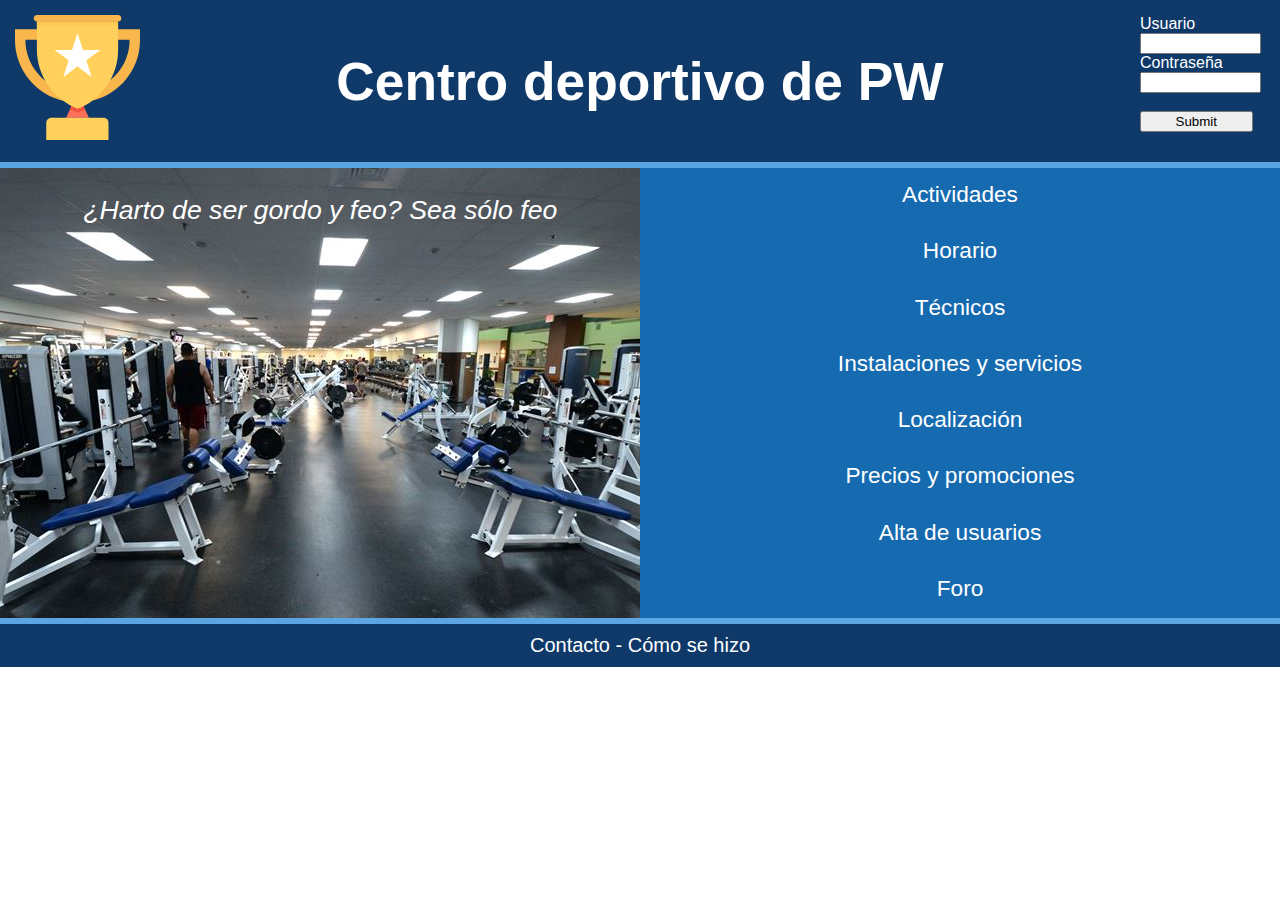
<file: index.html>
<!doctype html>
<html lang="es">

<head>
    <title>Centro Deportivo - Página principal</title>
    <meta charset="UTF-8">
    <link rel="stylesheet" type="text/css" href="index.css" />
</head>

<header>
    <a href="index.html">
        <img src="imagenes/trophy.svg" />
    </a>
    <h1 class="title">Centro deportivo de PW</h1>
    <form method="POST" action="index2.html">
        <label for="nombreUsuario">Usuario</label><br>
        <input type="text" id="nombreUsuario" name="nombreUsuario"/><br>
        <label for="passwordUsuario">Contraseña</label><br>
        <input type="password" id="passwordUsuario" name="passwordUsuario"/><br><br>
        <input type="submit" id="submitUsuario" name="submitUsuario"/>
    </form>
</header>

<body>
    <section class="body-container left-container">
        <p>¿Harto de ser gordo y feo? Sea sólo feo</p>
    </section>
    <section class="body-container right-container">
        <a href="actividades.html">Actividades</a>
        <a href="horario.html">Horario</a>
        <a href="tecnicos.html">Técnicos</a>
        <a href="instalaciones.html">Instalaciones y servicios</a>
        <a href="localizacion.html">Localización</a>
        <a href="precios.html">Precios y promociones</a>
        <a href="altausuario.html">Alta de usuarios</a>
        <a href="foro.html">Foro</a>
    </section>
</body>

<footer>
    <a href="contacto.html">Contacto</a>
    <a> - </a>
    <a href="como_se_hizo.pdf">Cómo se hizo</a>
</footer>
</file>
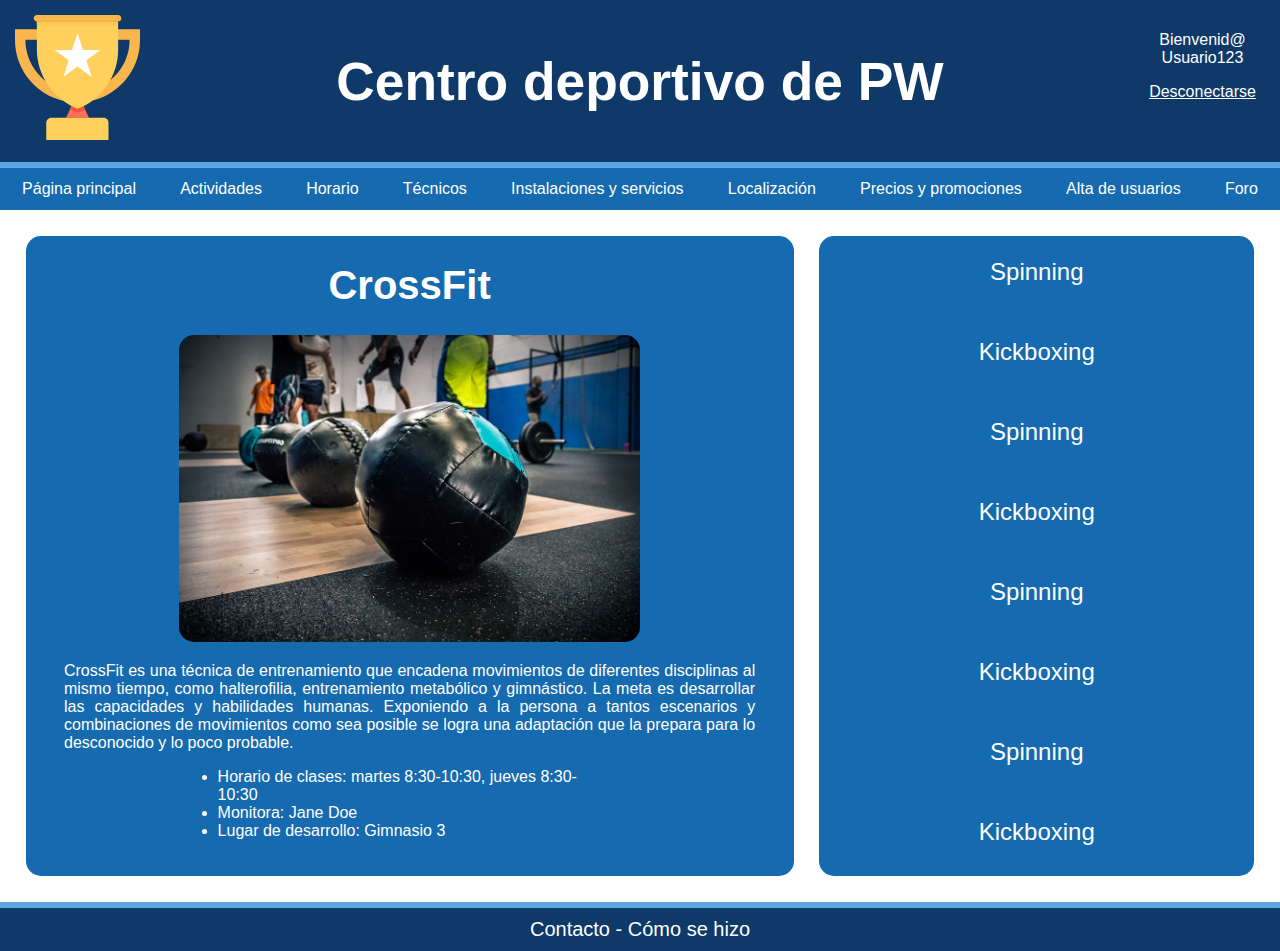
<file: actividad1.html>
<!doctype html>
<html lang="es">

<head>
    <title>Centro Deportivo - Actividades - CrossFit</title>
    <meta charset="UTF-8">
    <link rel="stylesheet" type="text/css" href="actividad.css" />
</head>

<header>
    <a href="index2.html">
        <img src="imagenes/trophy.svg" />
    </a>
    <h1 class="title">Centro deportivo de PW</h1>
    <div class="sign-out">
        <p>Bienvenid@ Usuario123</p>
        <a href="index.html">
            <p>Desconectarse</p>
        </a>
    </div>
</header>

<body>
    <nav>
        <a href="index2.html">Página principal</a>
        <a href="actividades.html">Actividades</a>
        <a href="horario.html">Horario</a>
        <a href="tecnicos.html">Técnicos</a>
        <a href="instalaciones.html">Instalaciones y servicios</a>
        <a href="localizacion.html">Localización</a>
        <a href="precios.html">Precios y promociones</a>
        <a href="altausuario.html">Alta de usuarios</a>
        <a href="foro.html">Foro</a>
    </nav>
    <section class="body-container container-actividad">
        <h1 class="nombre-actividad">CrossFit</h1>
        <img src="imagenes/crossfit.jpg" />
        <p class="descripcion-actividad">
            CrossFit es una técnica de entrenamiento que encadena movimientos
            de diferentes disciplinas al mismo tiempo, como halterofilia,
            entrenamiento metabólico y gimnástico. La meta es desarrollar las
            capacidades y habilidades humanas. Exponiendo a la persona a tantos
            escenarios y combinaciones de movimientos como sea posible se logra
            una adaptación que la prepara para lo desconocido y lo poco probable.
        </p>
        <ul class="detalles-actividad">
            <li>
                Horario de clases: martes 8:30-10:30, jueves 8:30-10:30
            </li>
            <li>
                Monitora: Jane Doe
            </li>
            <li>
                Lugar de desarrollo: Gimnasio 3
            </li>
        </ul>
    </section>
    <section class="body-container menu-actividades">
        <a class="actividad primera-actividad" href="actividad2.html">Spinning</a>
        <a class="actividad" href="actividad3.html">Kickboxing</a>
        <a class="actividad" href="actividad2.html">Spinning</a>
        <a class="actividad" href="actividad3.html">Kickboxing</a>
        <a class="actividad" href="actividad2.html">Spinning</a>
        <a class="actividad" href="actividad3.html">Kickboxing</a>
        <a class="actividad" href="actividad2.html">Spinning</a>
        <a class="actividad ultima-actividad" href="actividad3.html">Kickboxing</a>
    </section>
</body>

<footer>
    <a href="contacto.html">Contacto</a>
    <a> - </a>
    <a href="como_se_hizo.pdf">Cómo se hizo</a>
</footer>
</file>
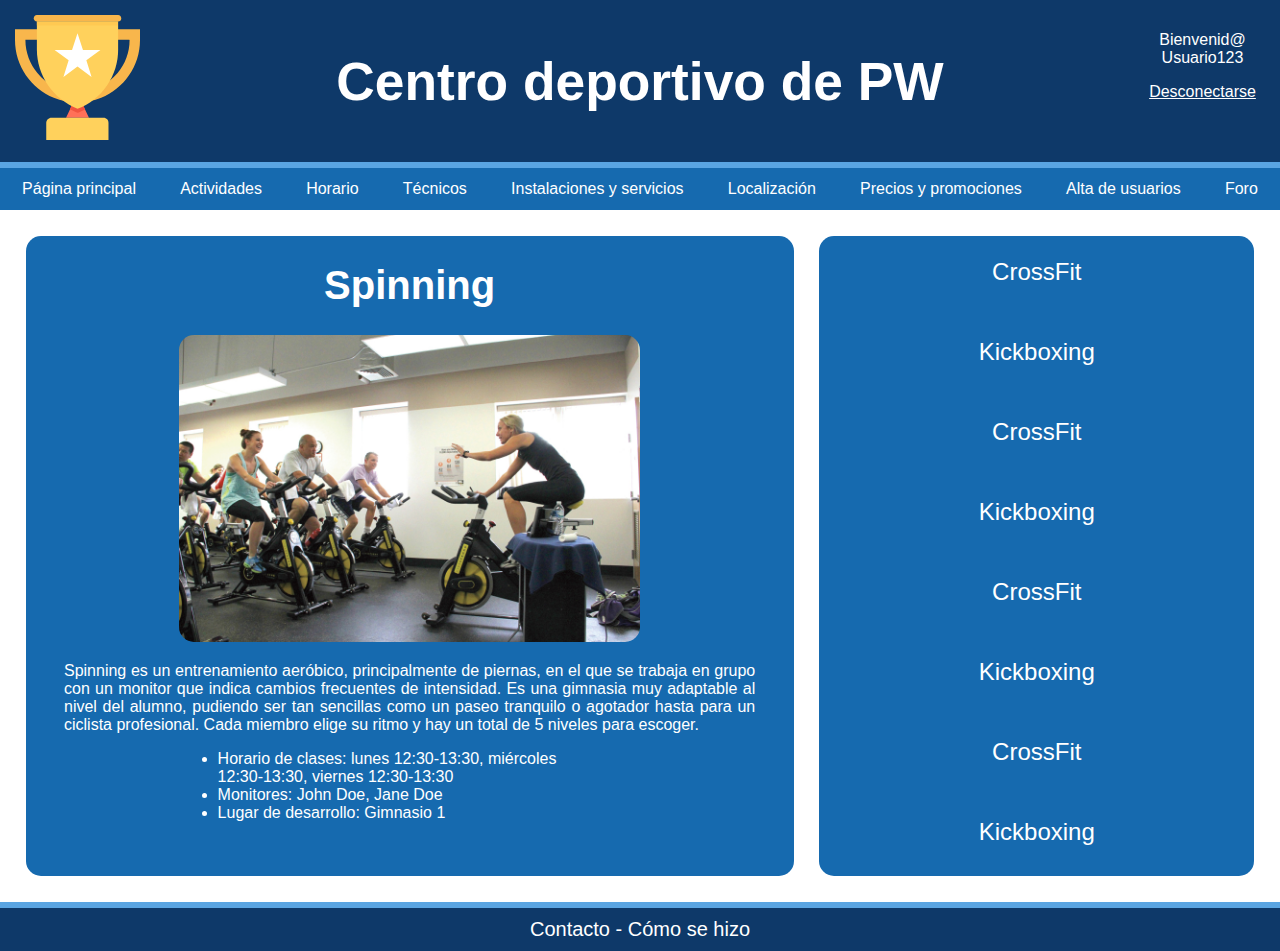
<file: actividad2.html>
<!doctype html>
<html lang="es">

<head>
    <title>Centro Deportivo - Actividades - Spinning</title>
    <meta charset="UTF-8">
    <link rel="stylesheet" type="text/css" href="actividad.css" />
</head>

<header>
    <a href="index2.html">
        <img src="imagenes/trophy.svg" />
    </a>
    <h1 class="title">Centro deportivo de PW</h1>
    <div class="sign-out">
        <p>Bienvenid@ Usuario123</p>
        <a href="index.html">
            <p>Desconectarse</p>
        </a>
    </div>
</header>

<body>
    <nav>
        <a href="index2.html">Página principal</a>
        <a href="actividades.html">Actividades</a>
        <a href="horario.html">Horario</a>
        <a href="tecnicos.html">Técnicos</a>
        <a href="instalaciones.html">Instalaciones y servicios</a>
        <a href="localizacion.html">Localización</a>
        <a href="precios.html">Precios y promociones</a>
        <a href="altausuario.html">Alta de usuarios</a>
        <a href="foro.html">Foro</a>
    </nav>
    <section class="body-container container-actividad">
        <h1 class="nombre-actividad">Spinning</h1>
        <img src="imagenes/spinning.jpg" />
        <p class="descripcion-actividad">
            Spinning es un entrenamiento aeróbico, principalmente de piernas,
            en el que se trabaja en grupo con un monitor que indica cambios
            frecuentes de intensidad. Es una gimnasia muy adaptable al nivel del
            alumno, pudiendo ser tan sencillas como un paseo tranquilo o agotador
            hasta para un ciclista profesional. Cada miembro elige su ritmo y hay un total
            de 5 niveles para escoger.
        </p>
        <ul class="detalles-actividad">
            <li>
                Horario de clases: lunes 12:30-13:30, miércoles 12:30-13:30, viernes 12:30-13:30
            </li>
            <li>
                Monitores: John Doe, Jane Doe
            </li>
            <li>
                Lugar de desarrollo: Gimnasio 1
            </li>
        </ul>
    </section>
    <section class="body-container menu-actividades">
        <a class="actividad primera-actividad" href="actividad1.html">CrossFit</a>
        <a class="actividad" href="actividad3.html">Kickboxing</a>
        <a class="actividad" href="actividad1.html">CrossFit</a>
        <a class="actividad" href="actividad3.html">Kickboxing</a>
        <a class="actividad" href="actividad1.html">CrossFit</a>
        <a class="actividad" href="actividad3.html">Kickboxing</a>
        <a class="actividad" href="actividad1.html">CrossFit</a>
        <a class="actividad ultima-actividad" href="actividad3.html">Kickboxing</a>
    </section>
</body>

<footer>
    <a href="contacto.html">Contacto</a>
    <a> - </a>
    <a href="como_se_hizo.pdf">Cómo se hizo</a>
</footer>
</file>
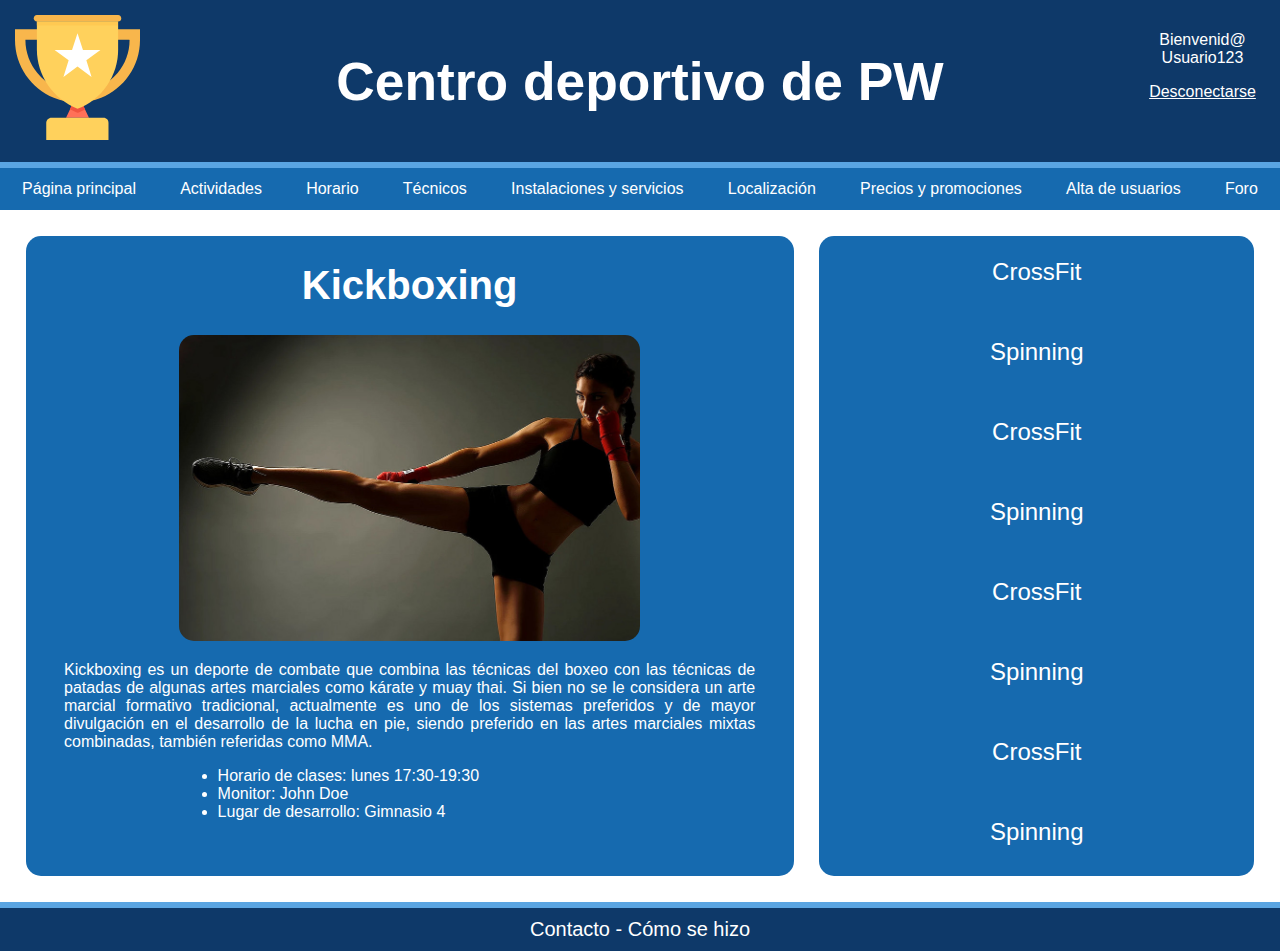
<file: actividad3.html>
<!doctype html>
<html lang="es">

<head>
    <title>Centro Deportivo - Actividades - Kickboxing</title>
    <meta charset="UTF-8">
    <link rel="stylesheet" type="text/css" href="actividad.css" />
</head>

<header>
    <a href="index2.html">
        <img src="imagenes/trophy.svg" />
    </a>
    <h1 class="title">Centro deportivo de PW</h1>
    <div class="sign-out">
        <p>Bienvenid@ Usuario123</p>
        <a href="index.html">
            <p>Desconectarse</p>
        </a>
    </div>
</header>

<body>
    <nav>
        <a href="index2.html">Página principal</a>
        <a href="actividades.html">Actividades</a>
        <a href="horario.html">Horario</a>
        <a href="tecnicos.html">Técnicos</a>
        <a href="instalaciones.html">Instalaciones y servicios</a>
        <a href="localizacion.html">Localización</a>
        <a href="precios.html">Precios y promociones</a>
        <a href="altausuario.html">Alta de usuarios</a>
        <a href="foro.html">Foro</a>
    </nav>
    <section class="body-container container-actividad">
        <h1 class="nombre-actividad">Kickboxing</h1>
        <img src="imagenes/kickboxing.jpg" />
        <p class="descripcion-actividad">
            Kickboxing es un deporte de combate que combina las técnicas del
            boxeo con las técnicas de patadas de algunas artes marciales como
            kárate y muay thai. Si bien no se le considera un arte marcial formativo
            tradicional, actualmente es uno de los sistemas preferidos
            y de mayor divulgación en el desarrollo de la lucha en pie,
            siendo preferido en las artes marciales mixtas combinadas, también
            referidas como MMA.
        </p>
        <ul class="detalles-actividad">
            <li>
                Horario de clases: lunes 17:30-19:30
            </li>
            <li>
                Monitor: John Doe
            </li>
            <li>
                Lugar de desarrollo: Gimnasio 4
            </li>
        </ul>
    </section>
    <section class="body-container menu-actividades">
        <a class="actividad primera-actividad" href="actividad1.html">CrossFit</a>
        <a class="actividad" href="actividad2.html">Spinning</a>
        <a class="actividad" href="actividad1.html">CrossFit</a>
        <a class="actividad" href="actividad2.html">Spinning</a>
        <a class="actividad" href="actividad1.html">CrossFit</a>
        <a class="actividad" href="actividad2.html">Spinning</a>
        <a class="actividad" href="actividad1.html">CrossFit</a>
        <a class="actividad ultima-actividad" href="actividad2.html">Spinning</a>
    </section>
</body>

<footer>
    <a href="contacto.html">Contacto</a>
    <a> - </a>
    <a href="como_se_hizo.pdf">Cómo se hizo</a>
</footer>
</file>
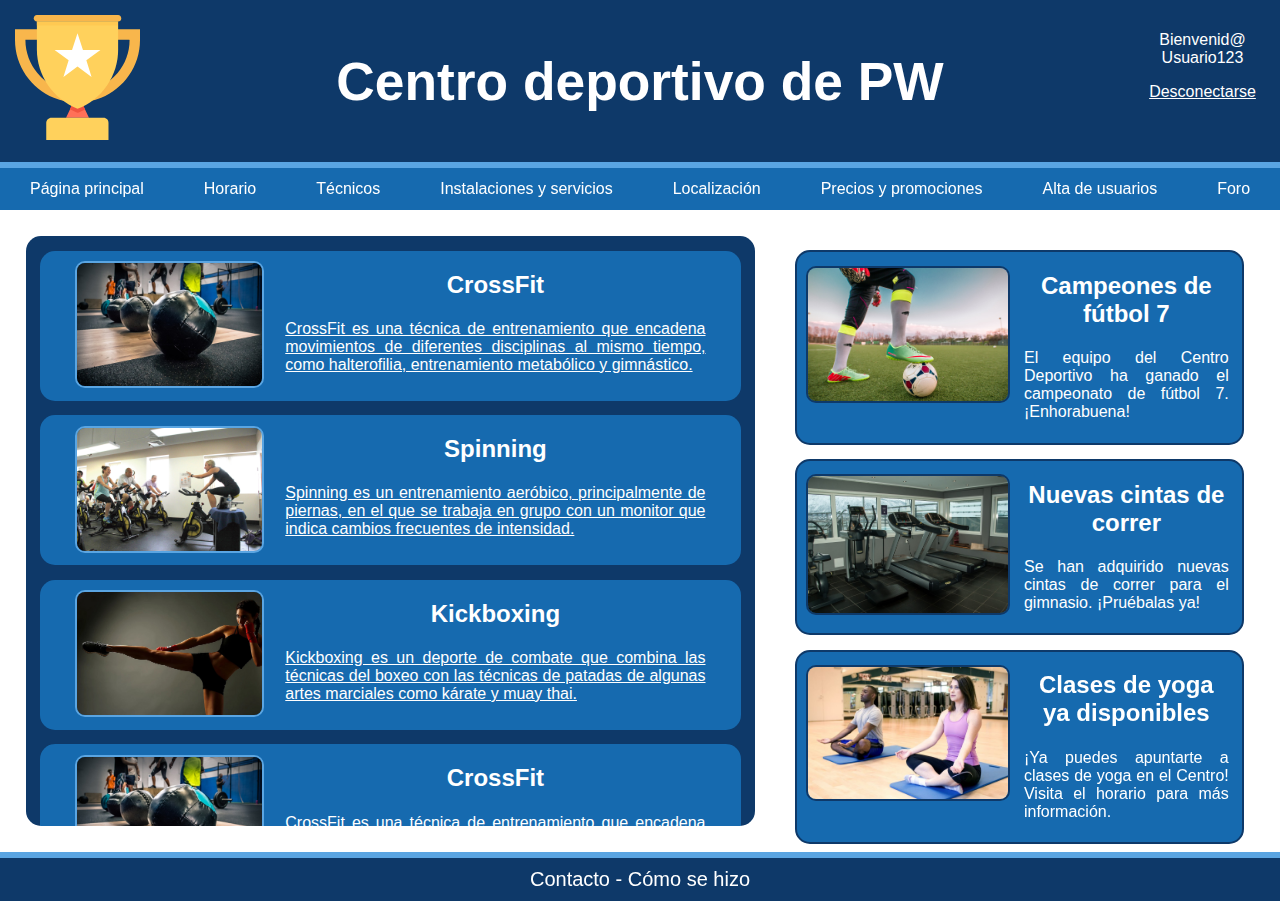
<file: actividades.html>
<!doctype html>
<html lang="es">

<head>
    <title>Centro Deportivo - Actividades</title>
    <meta charset="UTF-8">
    <link rel="stylesheet" type="text/css" href="actividades.css" />
    <meta name="viewport" content="width=device-width, initial-scale=1.0">
</head>

<header>
    <a href="index2.html">
        <img src="imagenes/trophy.svg" />
    </a>
    <h1 class="title">Centro deportivo de PW</h1>
    <div class="sign-out">
        <p>Bienvenid@ Usuario123</p>
        <a href="index.html">Desconectarse</a>
    </div>
</header>

<body>
    <nav class="topnav" id="topnav">
        <a href="javascript:void(0);" class="menu-icon" onclick="deployNav()">&#9776;</a>
        <a href="index2.html">Página principal</a>
        <a href="horario.html">Horario</a>
        <a href="tecnicos.html">Técnicos</a>
        <a href="instalaciones.html">Instalaciones y servicios</a>
        <a href="localizacion.html">Localización</a>
        <a href="precios.html">Precios y promociones</a>
        <a href="altausuario.html">Alta de usuarios</a>
        <a href="foro.html">Foro</a>
        <script>
            function deployNav() {
                var x = document.getElementById("topnav");
                if (x.className === "topnav") {
                    x.className += " responsive";
                } else {
                    x.className = "topnav";
                }
            }
        </script>
    </nav>
    <section class="body-container container-actividades">
        <section class="actividad">
            <article class="left-container">
                <img src="imagenes/crossfit.jpg" />
            </article>
            <article class="right-container">
                <h2 class="titulo-actividad">CrossFit</h2>
                <a href="actividad1.html">
                    <h4 class="descripcion-actividad">
                        CrossFit es una técnica de entrenamiento que encadena movimientos
                        de diferentes disciplinas al mismo tiempo, como halterofilia,
                        entrenamiento metabólico y gimnástico.
                    </h4>
                </a>
            </article>
        </section>
        <section class="actividad">
            <article class="left-container">
                <img src="imagenes/spinning.jpg" />
            </article>
            <article class="right-container">
                <h2 class="titulo-actividad">Spinning</h2>
                <a href="actividad2.html">
                    <h4 class="descripcion-actividad">
                        Spinning es un entrenamiento aeróbico, principalmente de piernas,
                        en el que se trabaja en grupo con un monitor que indica cambios
                        frecuentes de intensidad.
                    </h4>
                </a>
            </article>
        </section>
        <section class="actividad">
            <article class="left-container">
                <img src="imagenes/kickboxing.jpg" />
            </article>
            <article class="right-container">
                <h2 class="titulo-actividad">Kickboxing</h2>
                <a href="actividad3.html">
                    <h4 class="descripcion-actividad">
                        Kickboxing es un deporte de combate que combina las técnicas del
                        boxeo con las técnicas de patadas de algunas artes marciales como
                        kárate y muay thai.
                    </h4>
                </a>
            </article>
        </section>
        <section class="actividad">
            <article class="left-container">
                <img src="imagenes/crossfit.jpg" />
            </article>
            <article class="right-container">
                <h2 class="titulo-actividad">CrossFit</h2>
                <a href="actividad1.html">
                    <h4 class="descripcion-actividad">
                        CrossFit es una técnica de entrenamiento que encadena movimientos
                        de diferentes disciplinas al mismo tiempo, como halterofilia,
                        entrenamiento metabólico y gimnástico.
                    </h4>
                </a>
            </article>
        </section>
        <section class="actividad">
            <article class="left-container">
                <img src="imagenes/spinning.jpg" />
            </article>
            <article class="right-container">
                <h2 class="titulo-actividad">Spinning</h2>
                <a href="actividad2.html">
                    <h4 class="descripcion-actividad">
                        Spinning es un entrenamiento aeróbico, principalmente de piernas,
                        en el que se trabaja en grupo con un monitor que indica cambios
                        frecuentes de intensidad.
                    </h4>
                </a>
            </article>
        </section>
        <section class="actividad">
            <article class="left-container">
                <img src="imagenes/kickboxing.jpg" />
            </article>
            <article class="right-container">
                <h2 class="titulo-actividad">Kickboxing</h2>
                <a href="actividad3.html">
                    <h4 class="descripcion-actividad">
                        Kickboxing es un deporte de combate que combina las técnicas del
                        boxeo con las técnicas de patadas de algunas artes marciales como
                        kárate y muay thai.
                    </h4>
                </a>
            </article>
        </section>
        <section class="actividad">
            <article class="left-container">
                <img src="imagenes/crossfit.jpg" />
            </article>
            <article class="right-container">
                <h2 class="titulo-actividad">CrossFit</h2>
                <a href="actividad1.html">
                    <h4 class="descripcion-actividad">
                        CrossFit es una técnica de entrenamiento que encadena movimientos
                        de diferentes disciplinas al mismo tiempo, como halterofilia,
                        entrenamiento metabólico y gimnástico.
                    </h4>
                </a>
            </article>
        </section>
        <section class="actividad">
            <article class="left-container">
                <img src="imagenes/spinning.jpg" />
            </article>
            <article class="right-container">
                <h2 class="titulo-actividad">Spinning</h2>
                <a href="actividad2.html">
                    <h4 class="descripcion-actividad">
                        Spinning es un entrenamiento aeróbico, principalmente de piernas,
                        en el que se trabaja en grupo con un monitor que indica cambios
                        frecuentes de intensidad.
                    </h4>
                </a>
            </article>
        </section>
        <section class="actividad">
            <article class="left-container">
                <img src="imagenes/kickboxing.jpg" />
            </article>
            <article class="right-container">
                <h2 class="titulo-actividad">Kickboxing</h2>
                <a href="actividad3.html">
                    <h4 class="descripcion-actividad">
                        Kickboxing es un deporte de combate que combina las técnicas
                        del boxeo con las técnicas de patadas de algunas artes marciales
                        como kárate y muay thai.
                    </h4>
                </a>
            </article>
        </section>
    </section>
    <section class="body-container container-noticias">
        <section class="noticia">
            <article class="left-container">
                <img src="imagenes/noticia1.jpg" />
            </article>
            <article class="right-container">
                <h2 class="titulo-noticia">Campeones de fútbol 7</h2>
                <h4 class="subtitulo-noticia">El equipo del Centro Deportivo ha ganado el campeonato de fútbol 7. ¡Enhorabuena!</h4>
            </article>
        </section>
        <section class="noticia">
            <article class="left-container">
                <img src="imagenes/noticia2.jpg" />
            </article>
            <article class="right-container">
                <h2 class="titulo-noticia">Nuevas cintas de correr</h2>
                <h4 class="subtitulo-noticia">Se han adquirido nuevas cintas de correr para el gimnasio. ¡Pruébalas ya!</h4>
            </article>
        </section>
        <section class="noticia ultima-noticia">
            <article class="left-container">
                <img src="imagenes/noticia3.jpg" />
            </article>
            <article class="right-container">
                <h2 class="titulo-noticia">Clases de yoga ya disponibles</h2>
                <h4 class="subtitulo-noticia">¡Ya puedes apuntarte a clases de yoga en el Centro! Visita el horario para más información.</h4>
            </article>
        </section>
    </section>
</body>

<footer>
    <a href="contacto.html">Contacto</a>
    <a> - </a>
    <a href="como_se_hizo.pdf">Cómo se hizo</a>
</footer>
</file>
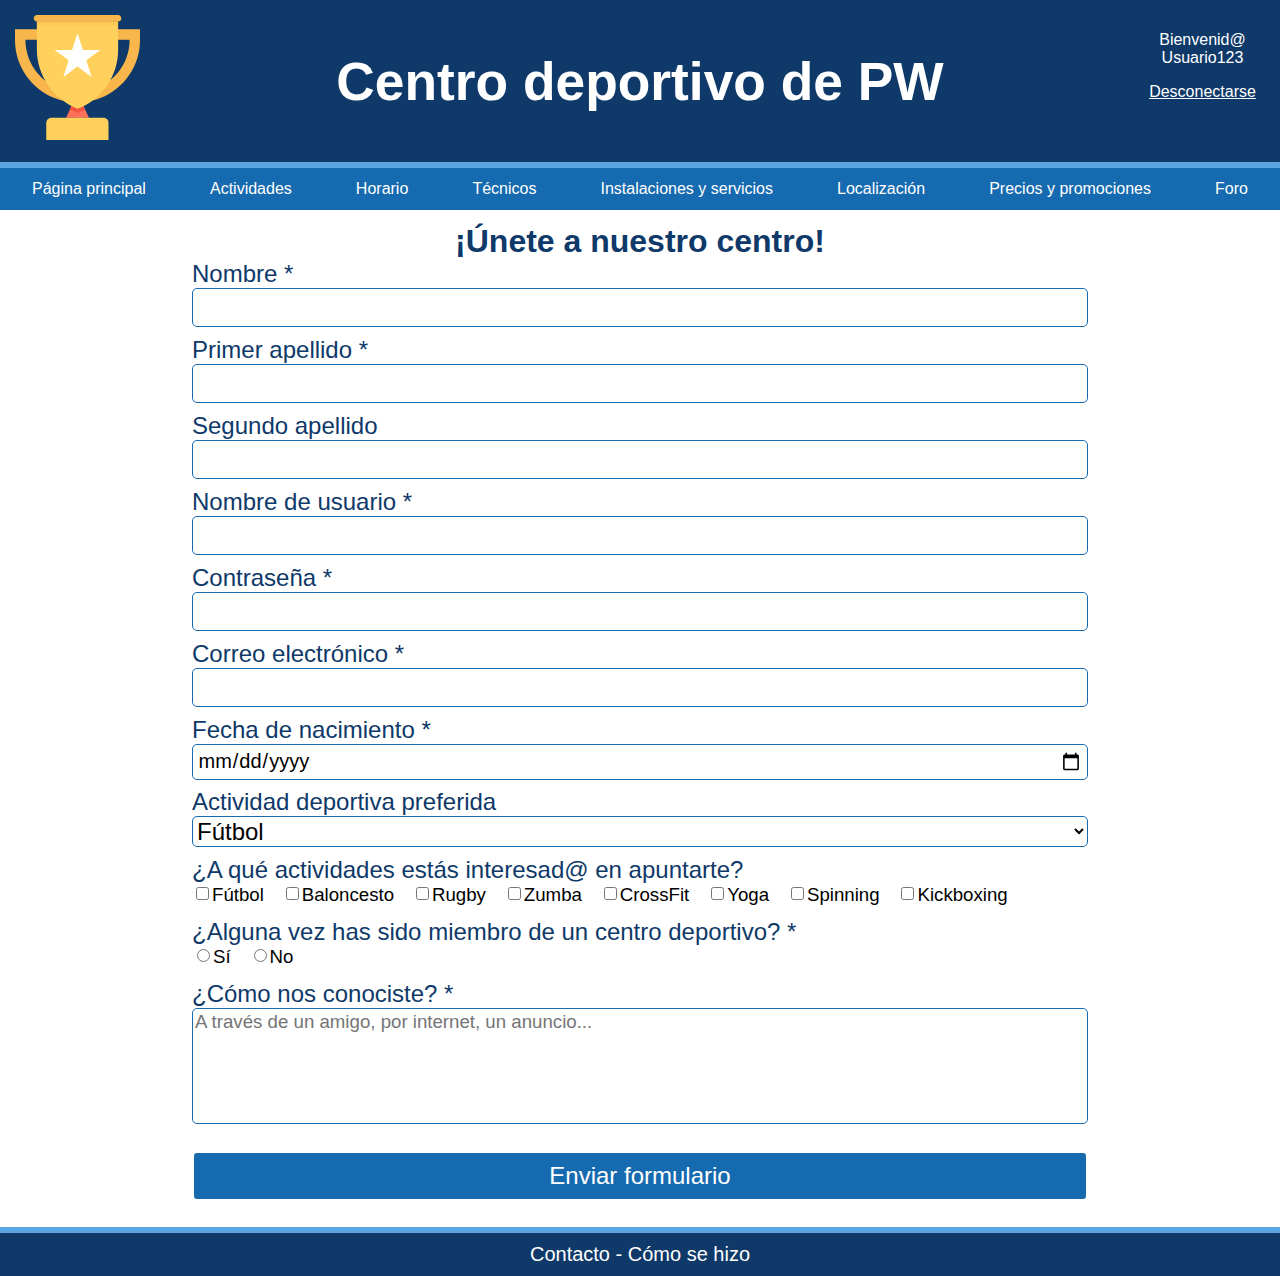
<file: altausuario.html>
<!doctype html>
<html lang="es">

<head>
    <title>Centro Deportivo - Alta de usuarios</title>
    <meta charset="UTF-8">
    <link rel="stylesheet" type="text/css" href="altausuario.css" />
</head>

<header>
    <a href="index2.html">
        <img src="imagenes/trophy.svg" />
    </a>
    <h1 class="title">Centro deportivo de PW</h1>
    <div class="sign-out">
        <p>Bienvenid@ Usuario123</p>
        <a href="index.html">
            <p>Desconectarse</p>
        </a>
    </div>
</header>

<body>
    <nav>
        <a href="index2.html">Página principal</a>
        <a href="actividades.html">Actividades</a>
        <a href="horario.html">Horario</a>
        <a href="tecnicos.html">Técnicos</a>
        <a href="instalaciones.html">Instalaciones y servicios</a>
        <a href="localizacion.html">Localización</a>
        <a href="precios.html">Precios y promociones</a>
        <a href="foro.html">Foro</a>
    </nav>

    <form method="POST" action="index2.html">
        <legend>¡Únete a nuestro centro!</legend>
        <label for="nombre">Nombre *</label>
        <input type="text" id="nombre" required/>
        <label for="primerApellido">Primer apellido *</label>
        <input type="text" id="primerApellido" required/>
        <label for="segundoApellido">Segundo apellido</label>
        <input type="text" id="segundoApellido"/>
        <label for="nickname">Nombre de usuario *</label>
        <input type="text" maxlength="15" id="nickname" required/>
        <label for="passphrase">Contraseña *</label>
        <input type="password" id="passphrase" required/>
        <label for="correoElectronico">Correo electrónico *</label>
        <input type="text" id="correoElectronico" required/>
        <label for="fechaNacimiento">Fecha de nacimiento *</label>
        <input class="input-fecha" type="date" id="fechaNacimiento" required/>
        <label for="actividadPreferida">Actividad deportiva preferida</label>
        <select id="actividadesCentro">
            <option value="futbol">Fútbol</option>
            <option value="baloncesto">Baloncesto</option>
            <option value="rugby">Rugby</option>
            <option value="zumba">Zumba</option>
            <option value="crossfit">CrossFit</option>
            <option value="yoga">Yoga</option>
            <option value="spinning">Spinning</option>
            <option value="kickboxing">Kickboxing</option>
            <option value="otra">Otra</option>
        </select>
        <label>¿A qué actividades estás interesad@ en apuntarte?</label>
        <section>
            <input type="checkbox" id="checkFutbol" value="apuntarseFutbol" />
            <label class="categoria" for="checkFutbol">Fútbol</label>
            <input type="checkbox" id="checkBaloncesto" value="apuntarseBaloncesto" />
            <label class="categoria" for="checkBaloncesto">Baloncesto</label>
            <input type="checkbox" id="checkRugby" value="apuntarseRugby" />
            <label class="categoria" for="checkRugby">Rugby</label>
            <input type="checkbox" id="checkZumba" value="apuntarseZumba" />
            <label class="categoria" for="checkZumba">Zumba</label>
            <input type="checkbox" id="checkCrossFit" value="apuntarseCrossFit" />
            <label class="categoria" for="checkCrossFit">CrossFit</label>
            <input type="checkbox" id="checkYoga" value="apuntarseYoga" />
            <label class="categoria" for="checkYoga">Yoga</label>
            <input type="checkbox" id="checkSpinning" value="apuntarseSpinning" />
            <label class="categoria" for="checkSpinning">Spinning</label>
            <input type="checkbox" id="checkKickboxing" value="apuntarseKickboxing" />
            <label class="categoria" for="checkKickboxing">Kickboxing</label>
        </section>
        <label>¿Alguna vez has sido miembro de un centro deportivo? *</label>
        <section>
            <input type="radio" id="radioSi" name="miembro" required/>
            <label class="categoria" for="radioSi">Sí</label>
            <input type="radio" id="radioNo" name="miembro" required/>
            <label class="categoria" for="radioNo">No</label>
        </section>
        <label for="conocimiento">¿Cómo nos conociste? *</label>
        <textarea id="conocimiento" rows="5" placeholder="A través de un amigo, por internet, un anuncio..." required></textarea>
        <br/>
        <input type="submit" class="form-button" id="enviarFormulario" value="Enviar formulario"/>
    </form>
</body>

<footer>
    <a href="contacto.html">Contacto</a>
    <a> - </a>
    <a href="como_se_hizo.pdf">Cómo se hizo</a>
</footer>
</file>
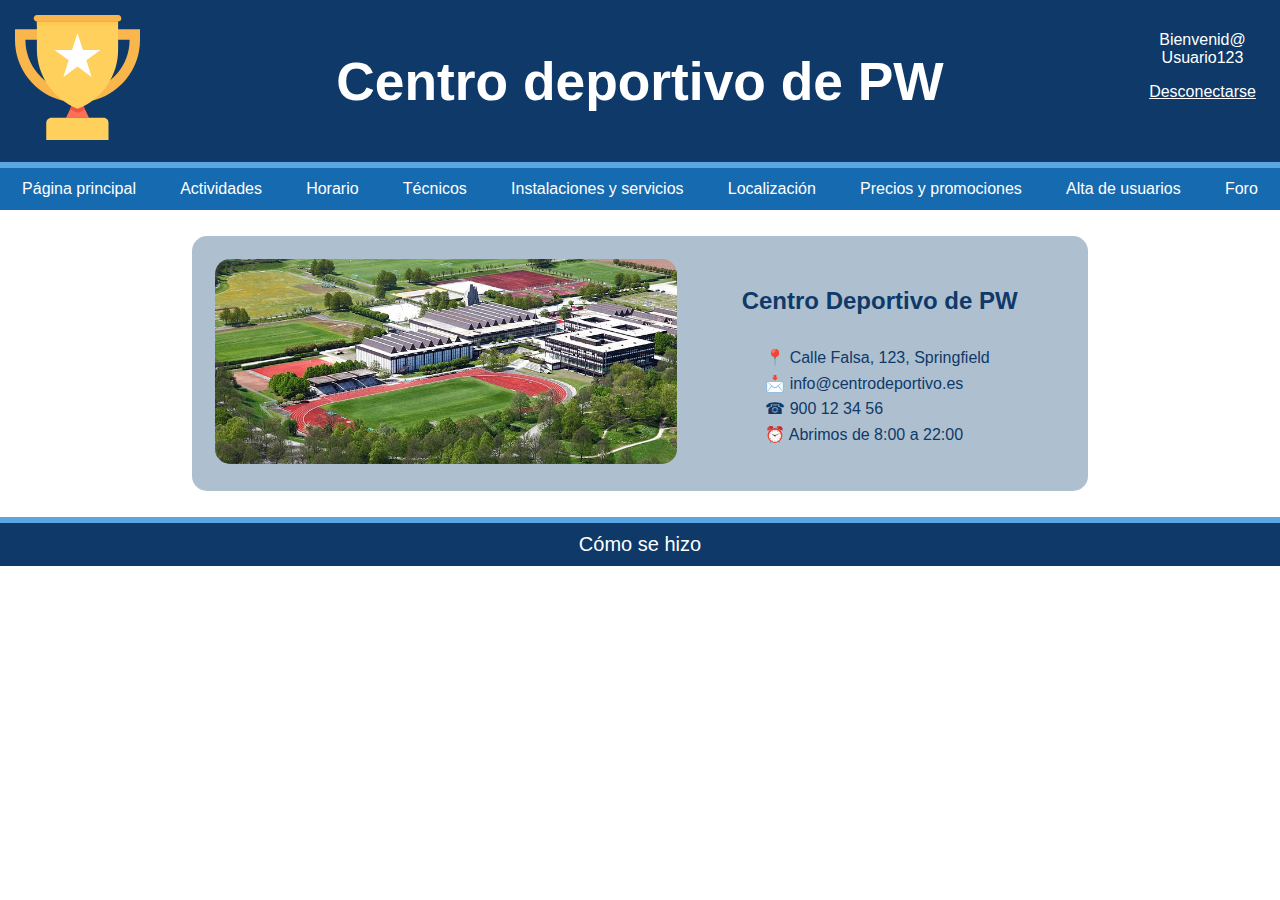
<file: contacto.html>
<!doctype html>
<html lang="es">

<head>
    <title>Centro Deportivo - Contacto</title>
    <meta charset="UTF-8">
    <link rel="stylesheet" type="text/css" href="contacto.css" />
</head>

<header>
    <a href="index2.html">
        <img src="imagenes/trophy.svg" />
    </a>
    <h1 class="title">Centro deportivo de PW</h1>
    <div class="sign-out">
        <p>Bienvenid@ Usuario123</p>
        <a href="index.html">
            <p>Desconectarse</p>
        </a>
    </div>
</header>

<body>
    <nav>
        <a href="index2.html">Página principal</a>
        <a href="actividades.html">Actividades</a>
        <a href="horario.html">Horario</a>
        <a href="tecnicos.html">Técnicos</a>
        <a href="instalaciones.html">Instalaciones y servicios</a>
        <a href="localizacion.html">Localización</a>
        <a href="precios.html">Precios y promociones</a>
        <a href="altausuario.html">Alta de usuarios</a>
        <a href="foro.html">Foro</a>
    </nav>
    <section class="container-contacto">
        <article class="imagen-contacto">
            <img src="imagenes/centrodeportivo-contacto.jpg" />
        </article>
        <ul class="detalles-contacto">
            <li class="titulo-contacto">Centro Deportivo de PW</li>
            <li><a href="localizacion.html">📍 Calle Falsa, 123, Springfield</a></li>
            <li><a href="mailto:info@centrodeportivo.es">📩 info@centrodeportivo.es</a></li>
            <li><a href="tel:900123456">☎ 900 12 34 56</a></li>
            <li>⏰ Abrimos de 8:00 a 22:00</li>
        </ul>
    </section>
</body>

<footer>
    <a href="como_se_hizo.pdf">Cómo se hizo</a>
</footer>
</file>
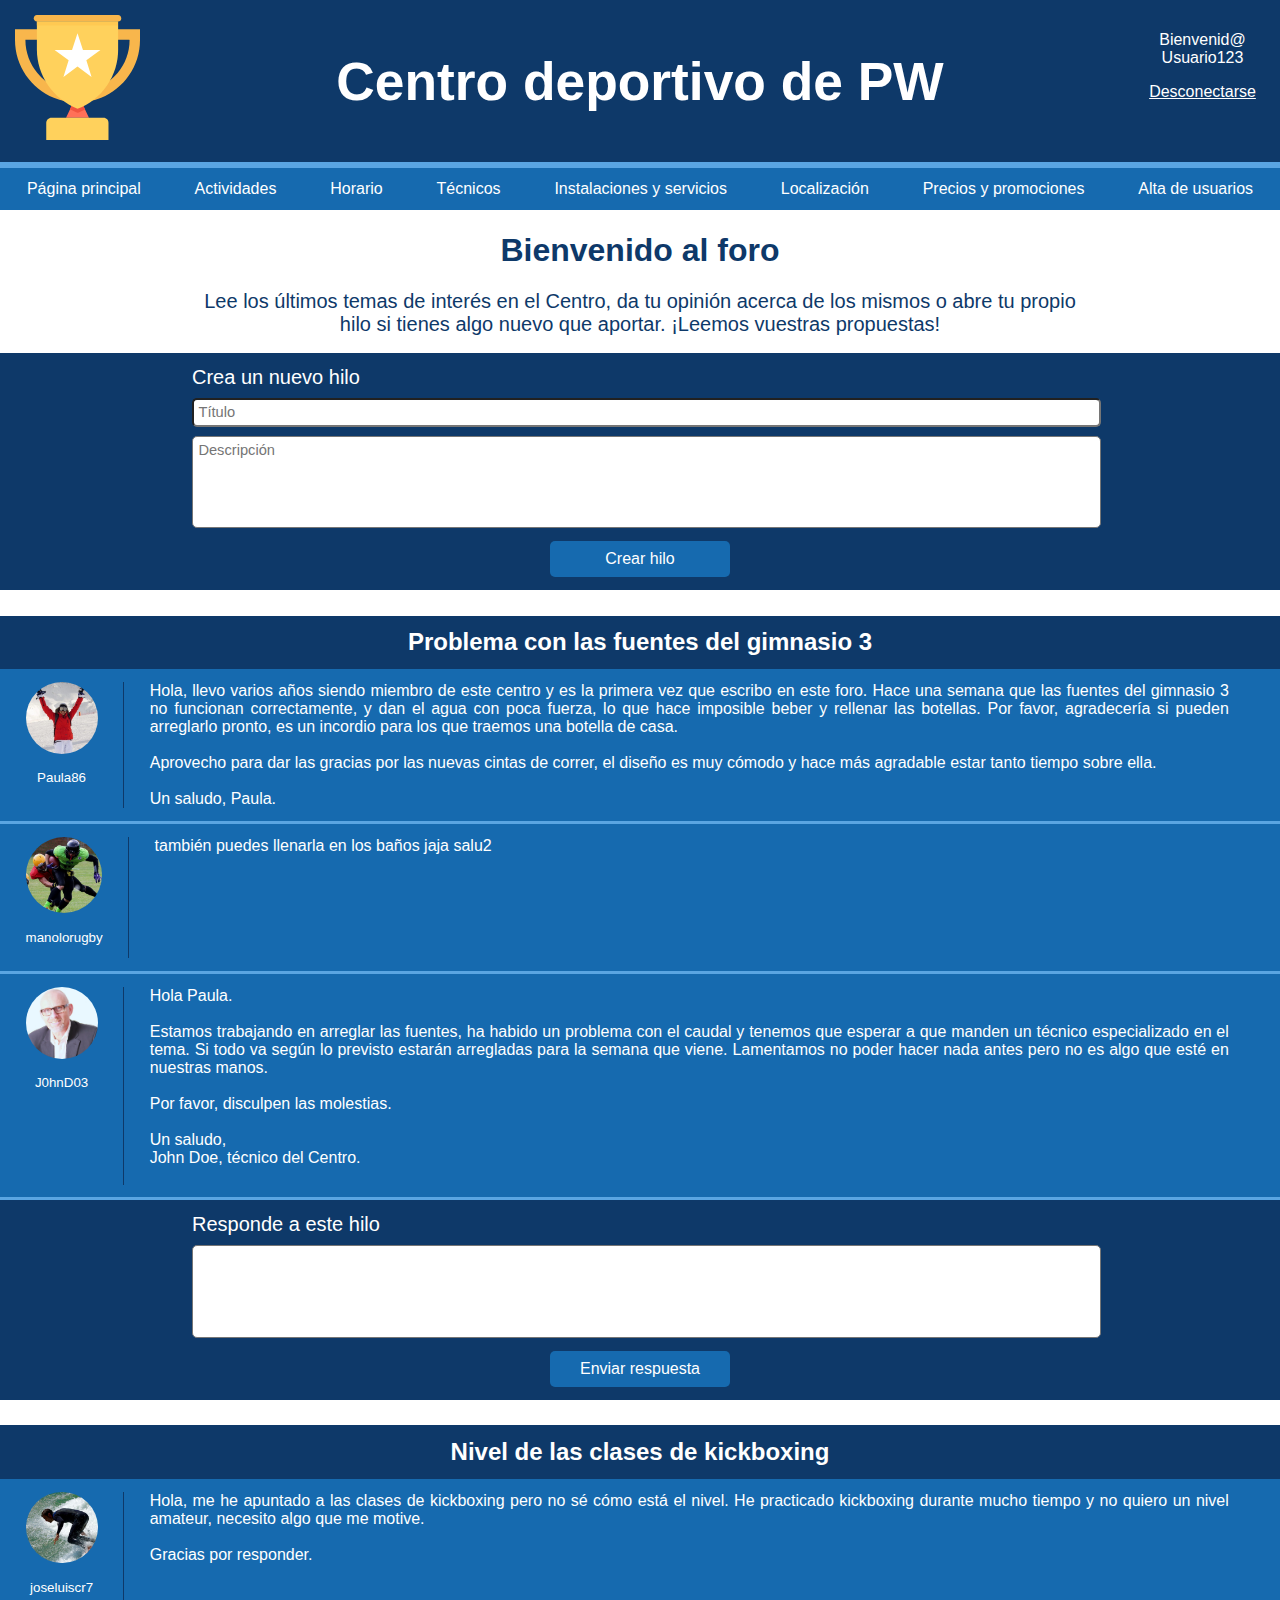
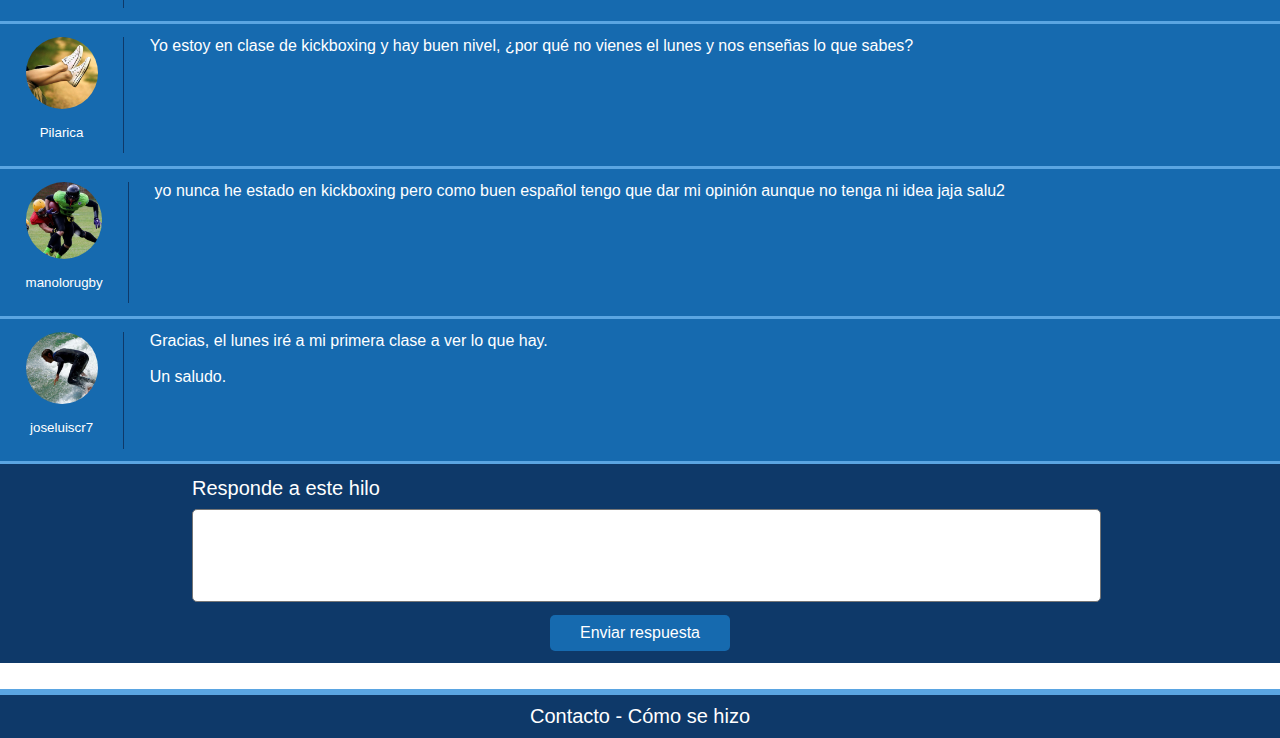
<file: foro.html>
<!doctype html>
<html lang="es">

<head>
    <title>Centro Deportivo - Foro</title>
    <meta charset="UTF-8">
    <link rel="stylesheet" type="text/css" href="foro.css" />
</head>

<header>
    <a href="index2.html">
        <img src="imagenes/trophy.svg" />
    </a>
    <h1 class="title">Centro deportivo de PW</h1>
    <div class="sign-out">
        <p>Bienvenid@ Usuario123</p>
        <a href="index.html">
            <p>Desconectarse</p>
        </a>
    </div>
</header>

<body>
    <nav>
        <a href="index2.html">Página principal</a>
        <a href="actividades.html">Actividades</a>
        <a href="horario.html">Horario</a>
        <a href="tecnicos.html">Técnicos</a>
        <a href="instalaciones.html">Instalaciones y servicios</a>
        <a href="localizacion.html">Localización</a>
        <a href="precios.html">Precios y promociones</a>
        <a href="altausuario.html">Alta de usuarios</a>
    </nav>
    <h1 class="titulo-foro">Bienvenido al foro</h1>
    <h2 class="subtitulo-foro">
        Lee los últimos temas de interés en el Centro, da tu opinión acerca
        de los mismos o abre tu propio hilo si tienes algo nuevo que aportar.
        ¡Leemos vuestras propuestas!        
    </h2>
    <form class="formulario-hilo">
        <label>Crea un nuevo hilo</label>
        <br>
        <input class="input-titulo" placeholder="Título" required>
        <textarea rows="5" placeholder="Descripción" required></textarea>
        <input class="boton-enviar" type="submit" id="crear-hilo" value="Crear hilo">
    </form>
    <section class="hilo">
        <section class="hilo-cabecera">Problema con las fuentes del gimnasio 3</section>
        <section class="hilo-respuesta">
            <article class="usuario">
                <img src="imagenes/usuario1.jpg">
                <p class="nombre-usuario">Paula86</p>
            </article>
            <article class="texto-respuesta">Hola, llevo varios años siendo miembro de este centro y es la primera vez que escribo en este foro. Hace una semana que las fuentes del gimnasio 3 no funcionan correctamente, y dan el agua con poca fuerza, lo que hace imposible beber y rellenar las botellas. Por favor, agradecería si pueden arreglarlo pronto, es un incordio para los que traemos una botella de casa.
                
Aprovecho para dar las gracias por las nuevas cintas de correr, el diseño es muy cómodo y hace más agradable estar tanto tiempo sobre ella.

Un saludo, Paula.</article>
        </section>
        <section class="hilo-respuesta">
            <article class="usuario">
                <img src="imagenes/usuario2.jpg">
                <p class="nombre-usuario">manolorugby</p>
            </article>
            <article class="texto-respuesta">también puedes llenarla en los baños jaja salu2</article>
        </section>
        <section class="hilo-respuesta">
            <article class="usuario">
                <img src="imagenes/tecnico1.jpg">
                <p class="nombre-usuario">J0hnD03</p>
            </article>
            <article class="texto-respuesta">Hola Paula.

Estamos trabajando en arreglar las fuentes, ha habido un problema con el caudal y tenemos que esperar a que manden un técnico especializado en el tema. Si todo va según lo previsto estarán arregladas para la semana que viene. Lamentamos no poder hacer nada antes pero no es algo que esté en nuestras manos.

Por favor, disculpen las molestias.

Un saludo,
John Doe, técnico del Centro.
            </article>
        </section>
        <form class="formulario-hilo">
            <label for="respuesta-usuario">Responde a este hilo</label>
            <br>
            <textarea id="respuesta-usuario" rows="5" required></textarea>
            <br>
            <input class="boton-enviar" type="submit" id="enviar-respuesta" value="Enviar respuesta">
        </form>
    </section>
    <section class="hilo">
        <section class="hilo-cabecera">Nivel de las clases de kickboxing</section>
        <section class="hilo-respuesta">
            <article class="usuario">
                <img src="imagenes/usuario3.jpg">
                <p class="nombre-usuario">joseluiscr7</p>
            </article>
            <article class="texto-respuesta">Hola, me he apuntado a las clases de kickboxing pero no sé cómo está el nivel. He practicado kickboxing durante mucho tiempo y no quiero un nivel amateur, necesito algo que me motive.

Gracias por responder.
            </article>
        </section>
        <section class="hilo-respuesta">
            <article class="usuario">
                <img src="imagenes/usuario4.jpg">
                <p class="nombre-usuario">Pilarica</p>
            </article>
            <article class="texto-respuesta">Yo estoy en clase de kickboxing y hay buen nivel, ¿por qué no vienes el lunes y nos enseñas lo que sabes?</article>
        </section>
        <section class="hilo-respuesta">
            <article class="usuario">
                <img src="imagenes/usuario2.jpg">
                <p class="nombre-usuario">manolorugby</p>
            </article>
            <article class="texto-respuesta">yo nunca he estado en kickboxing pero como buen español tengo que dar mi opinión aunque no tenga ni idea jaja salu2</article>
        </section>
        <section class="hilo-respuesta">
            <article class="usuario">
                <img src="imagenes/usuario3.jpg">
                <p class="nombre-usuario">joseluiscr7</p>
            </article>
            <article class="texto-respuesta">Gracias, el lunes iré a mi primera clase a ver lo que hay.

Un saludo.</article>
        </section>
        <form class="formulario-hilo">
            <label for="respuesta-usuario">Responde a este hilo</label>
            <br>
            <textarea id="respuesta-usuario" rows="5" required></textarea>
            <br>
            <input class="boton-enviar" type="submit" id="enviar-respuesta" value="Enviar respuesta">
        </form>
    </section>
</body>

<footer>
    <a href="contacto.html">Contacto</a>
    <a> - </a>
    <a href="como_se_hizo.pdf">Cómo se hizo</a>
</footer>
</file>
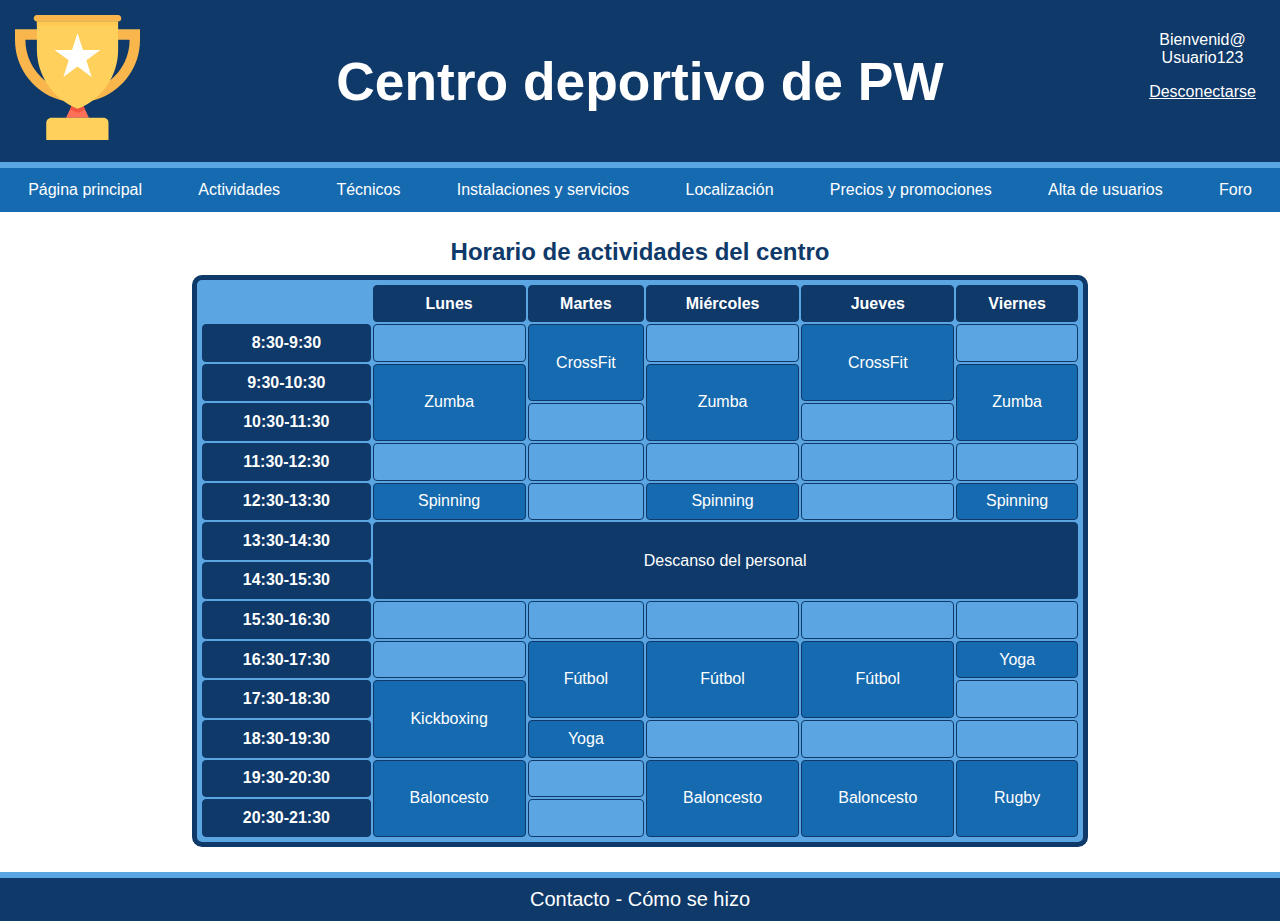
<file: horario.html>
<!doctype html>
<html lang="es">

<head>
    <title>Centro Deportivo - Horario</title>
    <meta charset="UTF-8">
    <link rel="stylesheet" type="text/css" href="horario.css" />
</head>

<header>
    <a href="index2.html">
        <img src="imagenes/trophy.svg" />
    </a>
    <h1 class="title">Centro deportivo de PW</h1>
    <div class="sign-out">
        <p>Bienvenid@ Usuario123</p>
        <a href="index.html">
            <p>Desconectarse</p>
        </a>
    </div>
</header>

<body>
    <nav>
        <a href="index2.html">Página principal</a>
        <a href="actividades.html">Actividades</a>
        <a href="tecnicos.html">Técnicos</a>
        <a href="instalaciones.html">Instalaciones y servicios</a>
        <a href="localizacion.html">Localización</a>
        <a href="precios.html">Precios y promociones</a>
        <a href="altausuario.html">Alta de usuarios</a>
        <a href="foro.html">Foro</a>
    </nav>

    <table>
        <caption>Horario de actividades del centro</caption>
        <thead>
            <tr>
                <th class="sin-bordes"></th>
                <th>Lunes</th>
                <th>Martes</th>
                <th>Miércoles</th>
                <th>Jueves</th>
                <th>Viernes</th>
            </tr>
        </thead>
        <tbody>
            <tr>
                <th>8:30-9:30</th>
                <td></td>
                <td class="ocupado" rowspan="2">CrossFit</td>
                <td></td>
                <td class="ocupado" rowspan="2">CrossFit</td>
                <td></td>
            </tr>
            <tr>
                <th>9:30-10:30</th>
                <td class="ocupado" rowspan="2">Zumba</td>
                <td class="ocupado" rowspan="2">Zumba</td>
                <td class="ocupado" rowspan="2">Zumba</td>
            </tr>
            <tr>
                <th>10:30-11:30</th>
                <td></td>
                <td></td>
            </tr>
            <tr>
                <th>11:30-12:30</th>
                <td></td>
                <td></td>
                <td></td>
                <td></td>
                <td></td>
            </tr>
            <tr>
                <th>12:30-13:30</th>
                <td class="ocupado">Spinning</td>
                <td></td>
                <td class="ocupado">Spinning</td>
                <td></td>
                <td class="ocupado">Spinning</td>
            </tr>
            <tr>
                <th>13:30-14:30</th>
                <td class="descanso" rowspan="2" colspan="5">Descanso del personal</td>
            </tr>
            <tr>
                <th>14:30-15:30</th>
            </tr>
            <tr>
                <th>15:30-16:30</th>
                <td></td>
                <td></td>
                <td></td>
                <td></td>
                <td></td>
            </tr>
            <tr>
                <th>16:30-17:30</th>
                <td></td>
                <td class="ocupado" rowspan="2">Fútbol</td>
                <td class="ocupado" rowspan="2">Fútbol</td>
                <td class="ocupado" rowspan="2">Fútbol</td>
                <td class="ocupado">Yoga</td>
            </tr>
            <tr>
                <th>17:30-18:30</th>
                <td class="ocupado" rowspan="2">Kickboxing</td>
                <td></td>
            </tr>
            <tr>
                <th>18:30-19:30</th>
                <td class="ocupado">Yoga</td>                
                <td></td>
                <td></td>
                <td></td>
            </tr>
            <tr>
                <th>19:30-20:30</th>
                <td class="ocupado" rowspan="2">Baloncesto</td>
                <td></td>
                <td class="ocupado" rowspan="2">Baloncesto</td>
                <td class="ocupado" rowspan="2">Baloncesto</td>
                <td class="ocupado" rowspan="2">Rugby</td>
            </tr>
            <tr>
                <th>20:30-21:30</th>
                <td></td>
            </tr>
        </tbody>
    </table>
</body>

<footer>
    <a href="contacto.html">Contacto</a>
    <a> - </a>
    <a href="como_se_hizo.pdf">Cómo se hizo</a>
</footer>
</file>
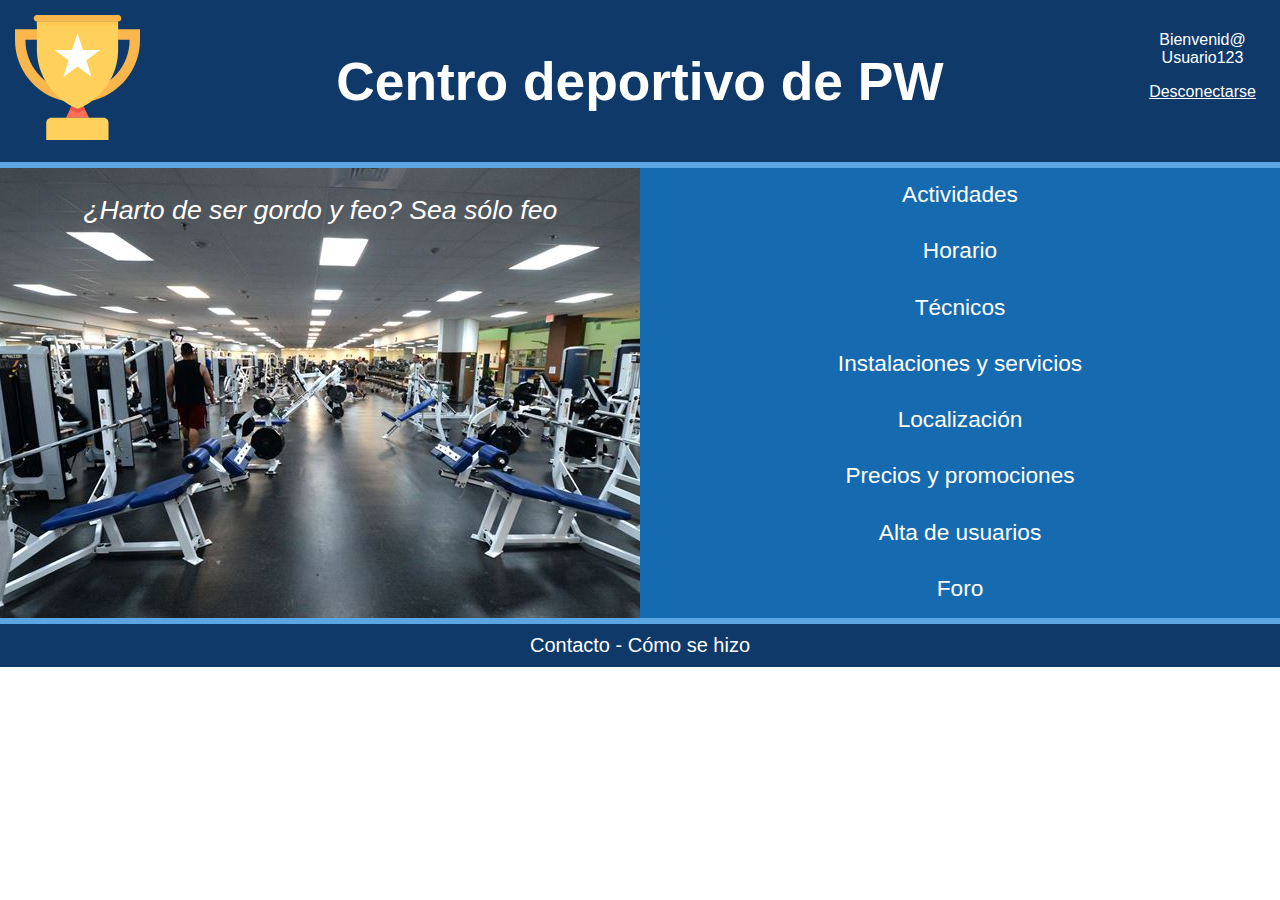
<file: index2.html>
<!doctype html>
<html lang="es">

<head>
    <title>Centro Deportivo - Página principal</title>
    <meta charset="UTF-8">
    <link rel="stylesheet" type="text/css" href="index.css" />
</head>

<header>
    <a href="index2.html">
        <img src="imagenes/trophy.svg" />
    </a>
    <h1 class="title">Centro deportivo de PW</h1>
    <div class="sign-out">
        <p>Bienvenid@ Usuario123</p>
        <a href="index.html"><p>Desconectarse</p></a>
    </div>
</header>

<body>
    <section class="body-container left-container">
        <p>¿Harto de ser gordo y feo? Sea sólo feo</p>
    </section>
    <section class="body-container right-container">
        <a href="actividades.html">Actividades</a>
        <a href="horario.html">Horario</a>
        <a href="tecnicos.html">Técnicos</a>
        <a href="instalaciones.html">Instalaciones y servicios</a>
        <a href="localizacion.html">Localización</a>
        <a href="precios.html">Precios y promociones</a>
        <a href="altausuario.html">Alta de usuarios</a>
        <a href="foro.html">Foro</a>
    </section>
</body>

<footer>
    <a href="contacto.html">Contacto</a>
    <a> - </a>
    <a href="como_se_hizo.pdf">Cómo se hizo</a>
</footer>
</file>
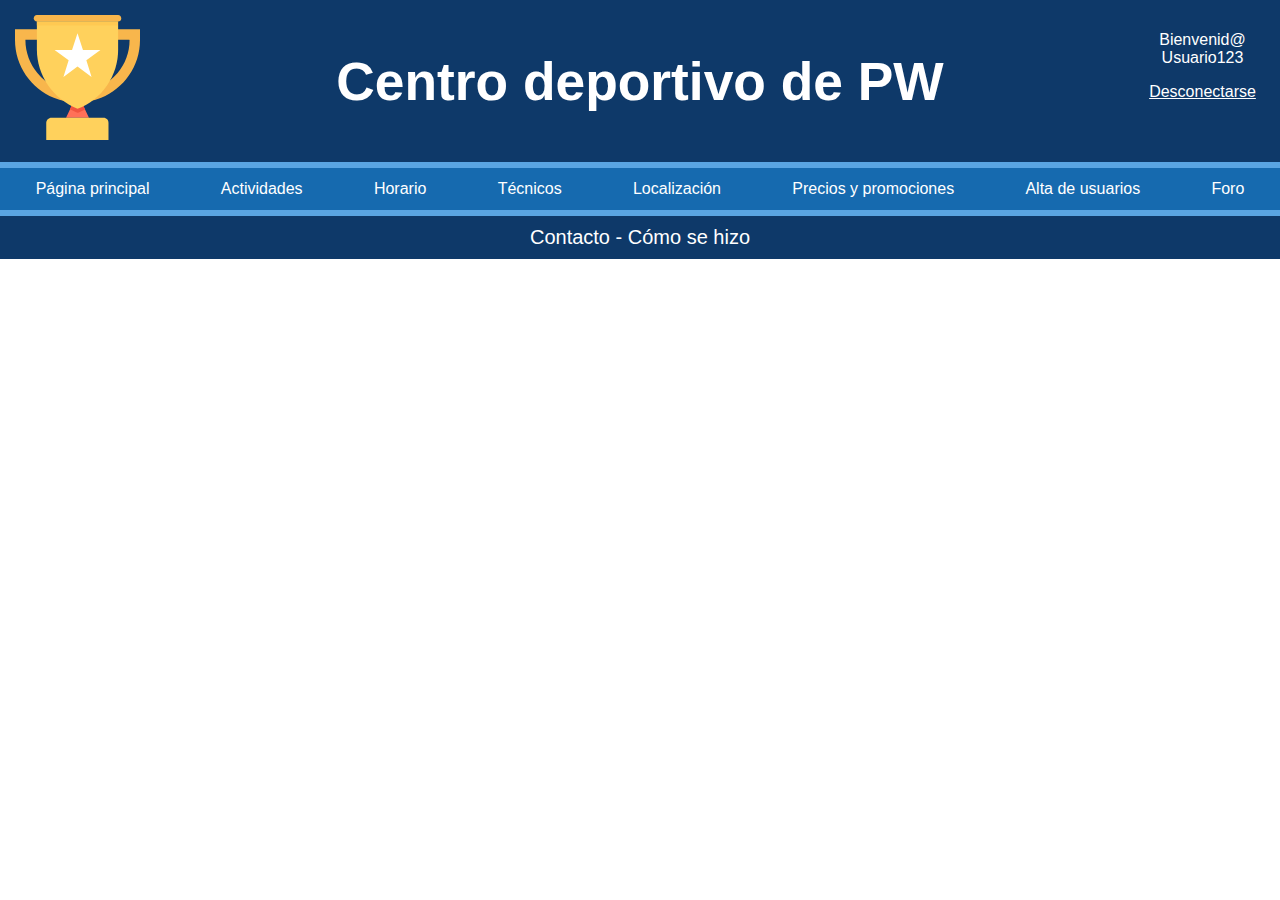
<file: instalaciones.html>
<!doctype html>
<html lang="es">

<head>
    <title>Centro Deportivo - Instalaciones y servicios</title>
    <meta charset="UTF-8">
    <link rel="stylesheet" type="text/css" href="instalaciones.css" />
</head>

<header>
    <a href="index2.html">
        <img src="imagenes/trophy.svg" />
    </a>
    <h1 class="title">Centro deportivo de PW</h1>
    <div class="sign-out">
        <p>Bienvenid@ Usuario123</p>
        <a href="index.html">
            <p>Desconectarse</p>
        </a>
    </div>
</header>

<body>
    <nav>
        <a href="index2.html">Página principal</a>
        <a href="actividades.html">Actividades</a>
        <a href="horario.html">Horario</a>
        <a href="tecnicos.html">Técnicos</a>
        <a href="localizacion.html">Localización</a>
        <a href="precios.html">Precios y promociones</a>
        <a href="altausuario.html">Alta de usuarios</a>
        <a href="foro.html">Foro</a>
    </nav>
</body>

<footer>
    <a href="contacto.html">Contacto</a>
    <a> - </a>
    <a href="como_se_hizo.pdf">Cómo se hizo</a>
</footer>
</file>
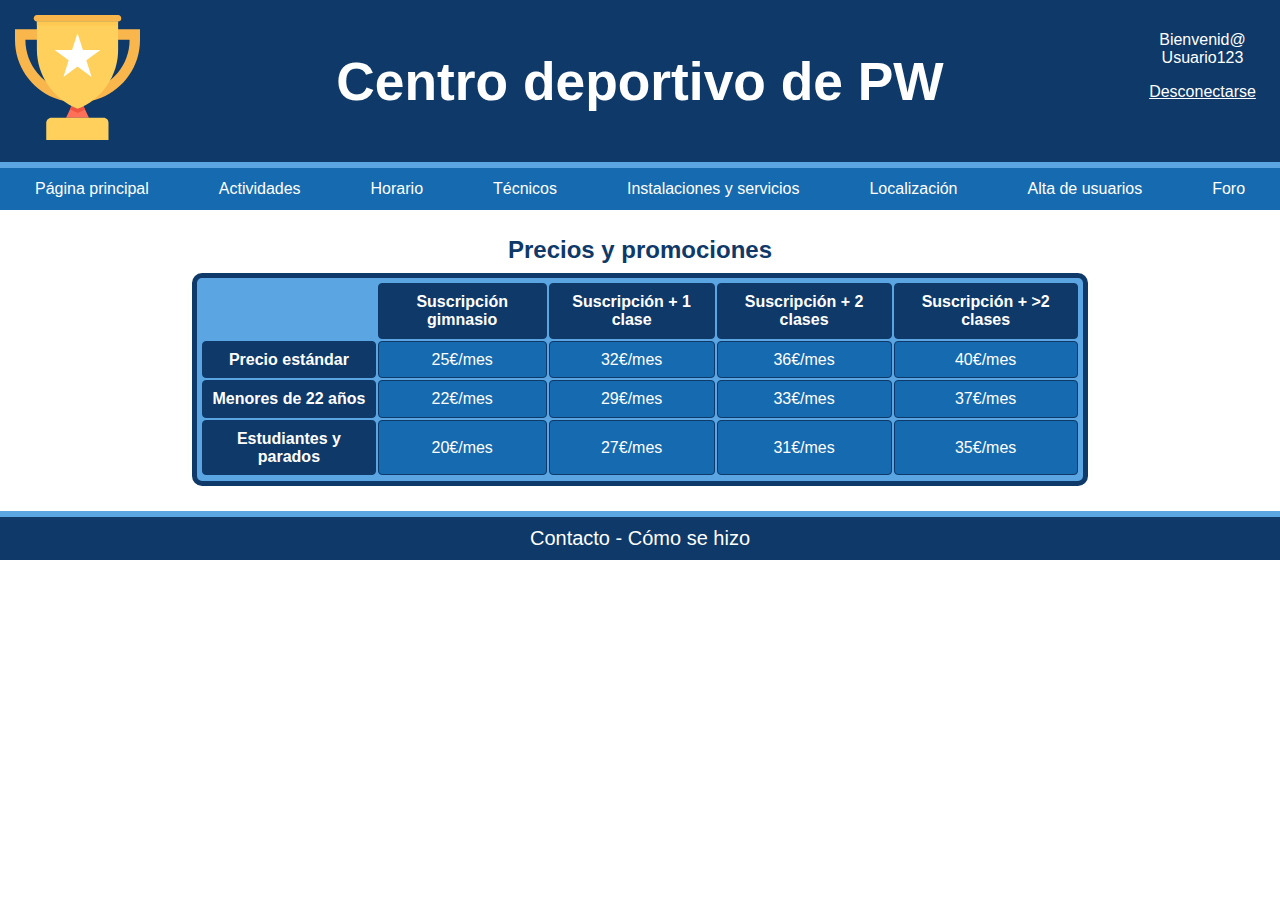
<file: precios.html>
<!doctype html>
<html lang="es">

<head>
    <title>Centro Deportivo - Precios y promociones</title>
    <meta charset="UTF-8">
    <link rel="stylesheet" type="text/css" href="precios.css" />
</head>

<header>
    <a href="index2.html">
        <img src="imagenes/trophy.svg" />
    </a>
    <h1 class="title">Centro deportivo de PW</h1>
    <div class="sign-out">
        <p>Bienvenid@ Usuario123</p>
        <a href="index.html">
            <p>Desconectarse</p>
        </a>
    </div>
</header>

<body>
    <nav>
        <a href="index2.html">Página principal</a>
        <a href="actividades.html">Actividades</a>
        <a href="horario.html">Horario</a>
        <a href="tecnicos.html">Técnicos</a>
        <a href="instalaciones.html">Instalaciones y servicios</a>
        <a href="localizacion.html">Localización</a>
        <a href="altausuario.html">Alta de usuarios</a>
        <a href="foro.html">Foro</a>
    </nav>
    <table>
        <caption>Precios y promociones</caption>
        <thead>
            <tr>
                <th class="sin-bordes"></th>
                <th>Suscripción gimnasio</th>
                <th>Suscripción + 1 clase</th>
                <th>Suscripción + 2 clases</th>
                <th>Suscripción + >2 clases</th>
            </tr>
        </thead>
        <tbody>
            <tr>
                <th>Precio estándar</th>
                <td>25€/mes</td>
                <td>32€/mes</td>
                <td>36€/mes</td>
                <td>40€/mes</td>
            </tr>
            <tr>
                <th>Menores de 22 años</th>
                <td>22€/mes</td>
                <td>29€/mes</td>
                <td>33€/mes</td>
                <td>37€/mes</td>
            </tr>
            <tr>
                <th>Estudiantes y parados</th>
                <td>20€/mes</td>
                <td>27€/mes</td>
                <td>31€/mes</td>
                <td>35€/mes</td>
            </tr>
        </tbody>
    </table>
</body>

<footer>
    <a href="contacto.html">Contacto</a>
    <a> - </a>
    <a href="como_se_hizo.pdf">Cómo se hizo</a>
</footer>
</file>
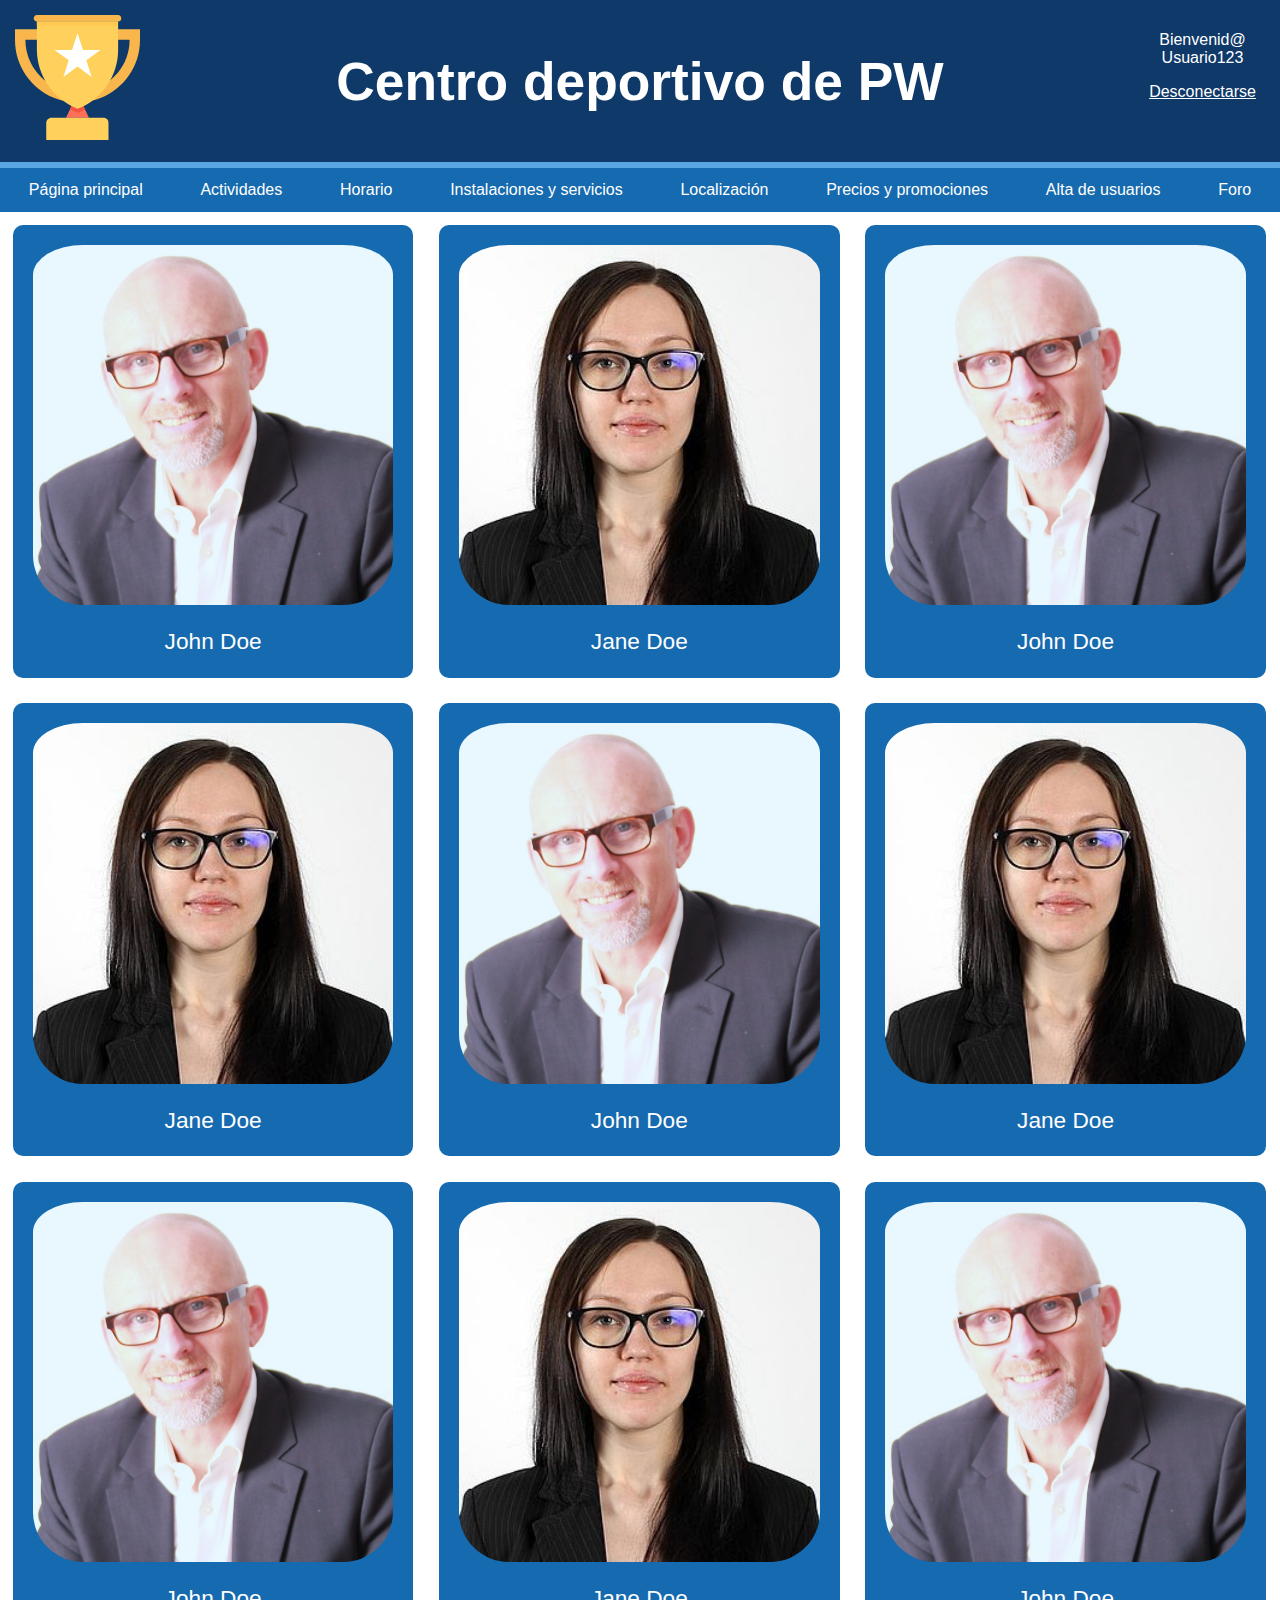
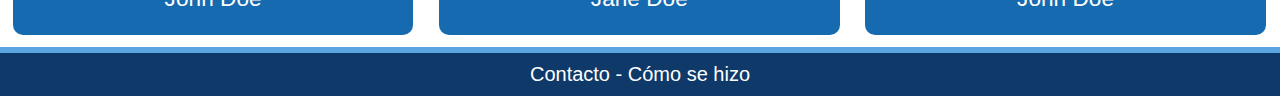
<file: tecnicos.html>
<!doctype html>
<html lang="es">

<head>
    <title>Centro Deportivo - Técnicos</title>
    <meta charset="UTF-8">
    <link rel="stylesheet" type="text/css" href="tecnicos.css" />
</head>

<header>
    <a href="index2.html">
        <img src="imagenes/trophy.svg" />
    </a>
    <h1 class="title">Centro deportivo de PW</h1>
    <div class="sign-out">
        <p>Bienvenid@ Usuario123</p>
        <a href="index.html">
            <p>Desconectarse</p>
        </a>
    </div>
</header>

<body>
    <nav class="sections">
        <a href="index2.html">Página principal</a>
        <a href="actividades.html">Actividades</a>
        <a href="horario.html">Horario</a>
        <a href="instalaciones.html">Instalaciones y servicios</a>
        <a href="localizacion.html">Localización</a>
        <a href="precios.html">Precios y promociones</a>
        <a href="altausuario.html">Alta de usuarios</a>
        <a href="foro.html">Foro</a>
    </nav>
    <section>
        <img src="imagenes/tecnico1.jpg"/>
        <p>John Doe</p>
    </section>
    <section>
        <img src="imagenes/tecnico2.jpg" />
        <p>Jane Doe</p>
    </section>
    <section>
        <img src="imagenes/tecnico1.jpg" />
        <p>John Doe</p>
    </section>
    <section>
        <img src="imagenes/tecnico2.jpg" />
        <p>Jane Doe</p>
    </section>
    <section>
        <img src="imagenes/tecnico1.jpg" />
        <p>John Doe</p>
    </section>
    <section>
        <img src="imagenes/tecnico2.jpg" />
        <p>Jane Doe</p>
    </section>
    <section>
        <img src="imagenes/tecnico1.jpg" />
        <p>John Doe</p>
    </section>
    <section>
        <img src="imagenes/tecnico2.jpg" />
        <p>Jane Doe</p>
    </section>
    <section>
        <img src="imagenes/tecnico1.jpg" />
        <p>John Doe</p>
    </section>
</body>

<footer>
    <a href="contacto.html">Contacto</a>
    <a> - </a>
    <a href="como_se_hizo.pdf">Cómo se hizo</a>
</footer>
</file>
<file: index.css>
html{
    font-family: 'Segoe UI', Tahoma, Geneva, Verdana, sans-serif;
}

body{
    margin-top: 0;
    margin-bottom: 0;
    margin-left: 0;
    margin-right: 0;
}

a:link{
    color: white;
}

a:visited{
    color: white;
}

header{
    background-color: #0e3969;
    padding: 15px;
    overflow: auto;
    border-bottom: 6px solid #5aa5e2;
}

header img{
    float: left;
    width: 10%;
    vertical-align: middle;
}

.title{
    float: left;
    text-align: center;
    font-size: 40pt;
    color: white;
    width: 80%;
}

.sign-out{
    float: right;
    width: 10%;
    color: white;
    text-align: center;
}

header form{
    float: right;
    width: 10%;
}

header form input{
    width: 90%;
}

header form label{
    color: white;
}

.body-container{
    width: 50%;
    height: 450px;
}

.left-container {
    background-image: url(imagenes/centrodeportivo.jpg);
    background-position-x: center;
    float: left;
    position: relative;
}

.left-container p{
    position: absolute;
    top: 0%;
    left: 13%;
    color: white;
    font-style: italic;
    font-size: 20pt;
}

.right-container{
    float: right;
    background-color: #166aaf;
    color: white;
    font-size: 17pt;
    text-align: center;
    display: flex;
    flex-direction: column;
}

.right-container a{
    display: block;
    color: white;
    text-decoration: none;
    flex-grow: 1;
    padding-top: 2%;
}

.right-container a:hover{
    background-color: #0e3969;
}

.right-container a:active{
    opacity: 0.7;
}

footer{
    clear: both;
    text-align: center;
    background-color: #0e3969;
    color: white;
    font-size: 20px;
    padding-top: 10px;
    padding-bottom: 10px;
    border-top: 6px solid #5aa5e2;
}

footer a:link{
    text-decoration: none;
}

footer a:visited{
    text-decoration: none;
}
</file>
<file: actividad.css>
html{
    font-family: 'Segoe UI', Tahoma, Geneva, Verdana, sans-serif;
}

body{
    margin-top: 0;
    margin-bottom: 0;
    margin-left: 0;
    margin-right: 0;
}

a:link{
    color: white;
}

a:visited{
    color: white;
}

header{
    background-color: #0e3969;
    padding: 15px;
    overflow: auto;
    border-bottom: 6px solid #5aa5e2;
}

header img{
    float: left;
    width: 10%;
    vertical-align: middle;
}

.title{
    float: left;
    text-align: center;
    font-size: 40pt;
    color: white;
    width: 80%;
}

.sign-out{
    float: right;
    width: 10%;
    color: white;
    text-align: center;
}

nav{
    background-color: #166aaf;
    color: white;
    text-align: center;
    display: flex;
    flex-direction: row;
}

nav a{
    display: block;
    color: white;
    text-decoration: none;
    flex-grow: 1;
    padding: 12px;
}

nav a:hover{
    background-color: #0e3969;
}

nav a:active{
    opacity: 0.7;
}

.body-container{
    float: left;
    margin: 2%;
    height: 640px;
}

.container-actividad{
    width: 60%;
    margin-right: 1%;
    background-color: #166aaf;
    border-radius: 15px;
    color: white;
}

.nombre-actividad{
    font-size: 30pt;
    text-align: center;
}

.container-actividad img{
    width: 60%;
    margin-left: 20%;
    border-radius: 15px;
}

.descripcion-actividad{
    text-align: justify;
    padding-left: 5%;
    padding-right: 5%;
}

.detalles-actividad{
    padding-left: 25%;
    padding-right: 25%;
}

.menu-actividades{
    width: 34%;
    margin-left: 1%;
    border-radius: 15px;
    background-color: #166aaf;
    text-align: center;
    display: flex;
    flex-direction: column;
}

.actividad{
    display: block;
    flex-grow: 1;
    color: white;
    text-decoration: none;
    font-size: 18pt;
    padding-top: 5%;
}


.actividad:hover{
    background-color: #0e3969;
}

.primera-actividad:hover{
    border-top-left-radius: 15px;
    border-top-right-radius: 15px;
}

.ultima-actividad:hover{
    border-bottom-left-radius: 15px;
    border-bottom-right-radius: 15px;
}

.actividad:active{
    opacity: 0.7;
}

footer{
    clear: both;
    text-align: center;
    background-color: #0e3969;
    color: white;
    font-size: 20px;
    padding-top: 10px;
    padding-bottom: 10px;
    border-top: 6px solid #5aa5e2;
}

footer a{
    text-decoration: none;
}
</file>
<file: actividades.css>
html{
    font-family: 'Segoe UI', Tahoma, Geneva, Verdana, sans-serif;
}

body{
    margin-top: 0;
    margin-bottom: 0;
    margin-left: 0;
    margin-right: 0;
}

a:link{
    color: white;
}

a:visited{
    color: white;
}

header{
    background-color: #0e3969;
    padding: 15px;
    overflow: auto;
    border-bottom: 6px solid #5aa5e2;
}

header img{
    float: left;
    width: 10%;
    vertical-align: middle;
}

.title{
    float: left;
    text-align: center;
    font-size: 40pt;
    color: white;
    width: 80%;
}

.sign-out{
    float: right;
    width: 10%;
    color: white;
    text-align: center;
}

.topnav{
    background-color: #166aaf;
    color: white;
    text-align: center;
    display: flex;
    flex-direction: row;
}

.topnav a{
    display: block;
    color: white;
    text-decoration: none;
    flex-grow: 1;
    padding: 12px;
}

.topnav .menu-icon{
    display: none;
}

.topnav a:hover{
    background-color: #0e3969;
}

.topnav a:active{
    opacity: 0.7;
}

.body-container{
    float: left;
    margin: 2%;
    height: 590px;
}

.container-actividades{
    width: 57%;
    margin-right: 1%;
    background-color: #0e3969;
    border-radius: 15px;
    overflow-y: auto;
}

::-webkit-scrollbar{
    width: 0;
    background: transparent;
}

.actividad{
    width: 96%;
    height: 150px;
    margin: 2%;
    background-color: #166aaf;
    border-radius: 15px;
}

.actividad .left-container{
    float: left;
    width: 25%;
    margin-left: 5%;
    margin-top: 1.5%;
    margin-right: 2.5%;
}

.actividad .left-container img{
    width: 185px;
    border-radius: 10px;
    border: 2px solid #5aa5e2;
}

.actividad .right-container{
    float: left;
    width: 60%;
    margin-left: 2.5%;
    margin-right: 5%;
    color: white;
}

.titulo-actividad{
    text-align: center;
}

.descripcion-actividad{
    font-weight: normal;
    text-align: justify;
}


.container-noticias{
    width: 37%;
    margin-left: 1%;
    background-color: white;
    border-radius: 15px;
    display: flex;
    flex-direction: column;
}

.noticia{
    width: 94%;
    margin: 3%;
    margin-bottom: 0;
    background-color: #166aaf;
    border-radius: 15px;
    border: 2px solid #0e3969;
}

.noticia .left-container{
    float: left;
    width: 45%;
    padding-left: 2%;
    padding-top: 3%;
    padding-right: 1%;
}

.noticia .left-container img{
    width: 100%;
    border-radius: 10px;
    border: 2px solid #0e3969;
}

.noticia .right-container{
    float: left;
    width: 46%;
    padding-right: 3%;
    padding-left: 3%;
    color: white;
}

.titulo-noticia{
    text-align: center;
}

.subtitulo-noticia{
    font-weight: normal;
    text-align: justify;
}

.ultima-noticia{
    margin-bottom: 3%;
}

footer{
    clear: both;
    text-align: center;
    background-color: #0e3969;
    color: white;
    font-size: 20px;
    padding-top: 10px;
    padding-bottom: 10px;
    border-top: 6px solid #5aa5e2;
}

footer a{
    text-decoration: none;
}

@media (max-width: 720px) {

    header{
        padding: 1%;
    }

    header img{
        width: 15%;
    }

    header .title{
        font-size: 15pt;
        width: 80%;
    }

    .sign-out{
        float: left;
        width: 80%;
    }

    .sign-out p{
        display:none;
    }

    .topnav a {display: none;}
    .topnav a.menu-icon {
        display: block;
    }

    .topnav.responsive{
        position: relative;
        flex-direction: column;
    }
    .topnav.responsive a.icon {
        position: absolute;
        right: 0;
        top: 0;
    }
    .topnav.responsive a {
        display: block;
    }

    .body-container{
        float: left;
        width: 100%;
        margin-left: 0%;
        margin-right: 0%;
        margin-top: 4%;
        margin-bottom: 4%;
        height: auto;
    }

    .container-actividades{
        background-color: #166aaf;
    }

    .actividad {
        height: auto;
    }

    .actividad .left-container{
        width: 100%;
        margin: 2%;
    }

    .actividad .left-container img{
        width: 95%;
        
    }

    .actividad .right-container{
        width: 95%;
    }

    .container-noticias{
        height: auto;
    }

    .noticia .left-container{
        width: 90%;
    }

    .noticia .left-container img{
        width: 100%;
        margin: 2%;
    }

    .noticia .right-container{
        width: 90%;
        margin: 2%;
    }


}
</file>
<file: altausuario.css>
html{
    font-family: 'Segoe UI', Tahoma, Geneva, Verdana, sans-serif;
}

body{
    margin-top: 0;
    margin-bottom: 0;
    margin-left: 0;
    margin-right: 0;
}

a:link{
    color: white;
}

a:visited{
    color: white;
}

header{
    background-color: #0e3969;
    padding: 15px;
    overflow: auto;
    border-bottom: 6px solid #5aa5e2;
}

header img{
    float: left;
    width: 10%;
    vertical-align: middle;
}

.title{
    float: left;
    text-align: center;
    font-size: 40pt;
    color: white;
    width: 80%;
}

.sign-out{
    float: right;
    width: 10%;
    color: white;
    text-align: center;
}

nav{
    background-color: #166aaf;
    color: white;
    text-align: center;
    display: flex;
    flex-direction: row;
}

nav a{
    display: block;
    color: white;
    text-decoration: none;
    flex-grow: 1;
    padding: 12px;
}

nav a:hover{
    background-color: #0e3969;
}

nav a:active{
    opacity: 0.7;
}

form{
    margin-top: 1%;
    margin-left: 15%;
    margin-right: 15%;
    margin-bottom: 2%;
    width: 70%;
    display: flex;
    flex-direction: column;
}

form input{
    padding: 0.5%;
}

form input[type="date"]{
    font-size: 15pt;
    font-family: 'Segoe UI', Tahoma, Geneva, Verdana, sans-serif;    
}

form legend{
    font-size: 24pt;
    font-weight: bold;
    color: #0e3969;
    text-align: center;
}

form label{
    font-size: 18pt;
    color: #0e3969;
}

form input{
    font-size: 18pt;
    border: 1px solid #166aaf;
    border-radius: 5px;
    margin-bottom: 1%;
}

form select{
    font-size: 18pt;
    background-color: white;
    border: 1px solid #166aaf;
    border-radius: 5px;
    margin-bottom: 1%;
}

form section{
    display: flex;
    flex-direction: row;
    margin-bottom: 1%;
}

.categoria{
    font-size: 14pt;
    margin-right: 2%;
    color: black;
}

form textarea{
    resize: none;
    font-size: 14pt;
    background-color: white;
    border: 1px solid #166aaf;
    border-radius: 5px;
    margin-bottom: 1%;
    font-family: 'Segoe UI', Tahoma, Geneva, Verdana, sans-serif;
}

form input[type="submit"]{
    border: 2px solid;
    background-color: #166aaf;
    border-radius: 5px;
    color: white;
    cursor: pointer;
    margin-bottom: 0%;
    padding: 1%;
}

form input[type="submit"]:hover{
    background-color: #0e3969;
}

form input[type="submit"]:active{
    opacity: 0.9;
}

footer{
    clear: both;
    text-align: center;
    background-color: #0e3969;
    color: white;
    font-size: 20px;
    padding-top: 10px;
    padding-bottom: 10px;
    border-top: 6px solid #5aa5e2;
}

footer a{
    text-decoration: none;
}
</file>
<file: contacto.css>
html{
    font-family: 'Segoe UI', Tahoma, Geneva, Verdana, sans-serif;
}

body{
    margin-top: 0;
    margin-bottom: 0;
    margin-left: 0;
    margin-right: 0;
}

a:link{
    color: white;
}

a:visited{
    color: white;
}

header{
    background-color: #0e3969;
    padding: 15px;
    overflow: auto;
    border-bottom: 6px solid #5aa5e2;
}

header img{
    float: left;
    width: 10%;
    vertical-align: middle;
}

.title{
    float: left;
    text-align: center;
    font-size: 40pt;
    color: white;
    width: 80%;
}

.sign-out{
    float: right;
    width: 10%;
    color: white;
    text-align: center;
}

nav{
    background-color: #166aaf;
    color: white;
    text-align: center;
    display: flex;
    flex-direction: row;
}

nav a{
    display: block;
    color: white;
    text-decoration: none;
    flex-grow: 1;
    padding: 12px;
}

nav a:hover{
    background-color: #0e3969;
}

nav a:active{
    opacity: 0.7;
}

.container-contacto{
    width: 70%;
    border-radius: 15px;
    margin-top: 2%;
    margin-bottom: 2%;
    margin-left: 15%;
    margin-right: 15%;
    background-color: #aec0cf;
    color: #0e3969;
    display: flex;
    flex-direction: row;
}

.imagen-contacto{
    width: 60%;
}

.imagen-contacto img{
    border-radius: 15px;
    width: 100%;
    margin-left: 5%;
    margin-right: 2.5%;
    margin-top: 5%;
    margin-bottom: 5%;
}

.detalles-contacto{
    width: 42.5%;
    margin-left: 2.5%;
    margin-right: 5%;
    margin-top: 5%;
    margin-bottom: 5%;
    list-style: none;
}

.detalles-contacto li{
    margin-top: 2%;
    padding-left: 15%;
}

.detalles-contacto a{
    color: #0e3969;
    text-decoration: none;
}

.detalles-contacto .titulo-contacto{
    font-size: 18pt;
    font-weight: bold;
    text-align: center;
    margin-bottom: 10%;
    padding: 0;
}

footer{
    clear: both;
    text-align: center;
    background-color: #0e3969;
    color: white;
    font-size: 20px;
    padding-top: 10px;
    padding-bottom: 10px;
    border-top: 6px solid #5aa5e2;
}

footer a{
    text-decoration: none;
}
</file>
<file: foro.css>
html{
    font-family: 'Segoe UI', Tahoma, Geneva, Verdana, sans-serif;
}

body{
    margin-top: 0;
    margin-bottom: 0;
    margin-left: 0;
    margin-right: 0;
}

a:link{
    color: white;
}

a:visited{
    color: white;
}

header{
    background-color: #0e3969;
    padding: 15px;
    overflow: auto;
    border-bottom: 6px solid #5aa5e2;
}

header img{
    float: left;
    width: 10%;
    vertical-align: middle;
}

.title{
    float: left;
    text-align: center;
    font-size: 40pt;
    color: white;
    width: 80%;
}

.sign-out{
    float: right;
    width: 10%;
    color: white;
    text-align: center;
}

nav{
    background-color: #166aaf;
    color: white;
    text-align: center;
    display: flex;
    flex-direction: row;
}

nav a{
    display: block;
    color: white;
    text-decoration: none;
    flex-grow: 1;
    padding: 12px;
}

nav a:hover{
    background-color: #0e3969;
}

nav a:active{
    opacity: 0.7;
}

.titulo-foro{
    color: #0e3969;
    text-align: center;
}

.subtitulo-foro{
    color: #0e3969;
    text-align: center;
    font-weight: normal;
    font-size: 15pt;
    padding-left: 15%;
    padding-right: 15%;
}

.formulario-hilo{
    background-color: #0e3969;
    color: white;
    padding-top: 1%;
    padding-bottom: 1%;
    padding-left: 15%;
    padding-right: 15%;
    margin-bottom: 2%;
}

.formulario-hilo label{
    font-size: 15pt;
}

.formulario-hilo .input-titulo{
    margin-top: 1%;
    width: 100%;
    border-radius: 5px;
    font-size: 11pt;
    padding: 0.5%;
}

.formulario-hilo textarea{
    margin-top: 1%;
    resize: none;
    width: 100%;
    font-family: 'Segoe UI', Tahoma, Geneva, Verdana, sans-serif;
    border-radius: 5px;
    font-size: 11pt;
    padding: 0.6%;    
}

.formulario-hilo .boton-enviar{
    width: 20%;
    font-family: 'Segoe UI', Tahoma, Geneva, Verdana, sans-serif;
    font-size: 12pt;
    margin-top: 1%;
    margin-left: 40%;
    margin-right: 40%;
    border: none;
    background-color: #166aaf;
    color: white;
    border-radius: 5px;
    cursor: pointer;
    padding: 1%;
}

.formulario-hilo .boton-enviar:hover{
    background-color: #5aa5e2;
}

.formulario-hilo .boton-enviar:active{
    opacity: 0.9;
}

.hilo-cabecera{
    color: white;
    background-color: #0e3969;
    font-size: 18pt;
    font-weight: bold;
    text-align: center;
    padding: 1%;
}

.hilo-respuesta{
    background-color: #166aaf;
    color: white;
    font-size: 10pt;
    text-align: justify;
    padding-top: 1%;
    padding-bottom: 1%;
    border-bottom: 3px solid #5aa5e2;
    display: flex;
    flex-direction: row;
}

.usuario{
    width: 6%;
    margin-left: 2%;
    padding-right: 2%;
    border-right: 1px solid #0e3969;
}

.usuario img{
    border-radius: 150px;
    width: 100%;
}

.usuario .nombre-usuario{
    text-align: center;
}

.texto-respuesta{
    width: 90%;
    padding-left: 2%;
    padding-right: 4%;
    font-size: 12pt;
    text-align: justify;
    white-space: pre-wrap;
}

footer{
    clear: both;
    text-align: center;
    background-color: #0e3969;
    color: white;
    font-size: 20px;
    padding-top: 10px;
    padding-bottom: 10px;
    border-top: 6px solid #5aa5e2;
}

footer a{
    text-decoration: none;
}
</file>
<file: horario.css>
html{
    font-family: 'Segoe UI', Tahoma, Geneva, Verdana, sans-serif;
}

body{
    margin-top: 0;
    margin-bottom: 0;
    margin-left: 0;
    margin-right: 0;
}

a:link{
    color: white;
}

a:visited{
    color: white;
}

header{
    background-color: #0e3969;
    padding: 15px;
    overflow: auto;
    border-bottom: 6px solid #5aa5e2;
}

header img{
    float: left;
    width: 10%;
    vertical-align: middle;
}

.title{
    float: left;
    text-align: center;
    font-size: 40pt;
    color: white;
    width: 80%;
}

.sign-out{
    float: right;
    width: 10%;
    color: white;
    text-align: center;
}

nav{
    background-color: #166aaf;
    color: white;
    text-align: center;
    display: flex;
    flex-direction: row;
}

nav a{
    display: block;
    color: white;
    text-decoration: none;
    flex-grow: 1;
    padding: 1%;
}

nav a:hover{
    background-color: #0e3969;
}

nav a:active{
    opacity: 0.7;
}

table{
    float: left;
    width: 70%;
    margin-left: 15%;
    margin-right: 15%;
    margin-top: 2%;
    margin-bottom: 2%;
    border-width: 5px;
    border-style: solid;
    border-color: #0e3969;
    padding: 0.25%;
    background-color: #5aa5e2;
    color: white;
    border-radius: 10px;
}

table caption{
    font-size: 18pt;
    font-weight: bold;
    color: #0e3969;
    margin-bottom: 1%;
}

.sin-bordes{
    border-width: 0;
    background-color: inherit;
}

table th{
    border-width: 1px;
    border-style: solid;
    border-color: #0e3969;
    background-color: #0e3969;
    padding: 1%;
    border-radius: 4px;
}

table td{
    text-align: center;
    border-width: 1px;
    border-style: solid;
    border-color: #0e3969;
    padding: 1%;
    border-radius: 4px;
}

.ocupado{
    background-color: #166aaf;
}

.descanso{
    background-color: #0e3969;
}

footer{
    clear: both;
    text-align: center;
    background-color: #0e3969;
    color: white;
    font-size: 20px;
    padding-top: 10px;
    padding-bottom: 10px;
    border-top: 6px solid #5aa5e2;
}

footer a{
    text-decoration: none;
}
</file>
<file: instalaciones.css>
html{
    font-family: 'Segoe UI', Tahoma, Geneva, Verdana, sans-serif;
}

body{
    margin-top: 0;
    margin-bottom: 0;
    margin-left: 0;
    margin-right: 0;
}

a:link{
    color: white;
}

a:visited{
    color: white;
}

header{
    background-color: #0e3969;
    padding: 15px;
    overflow: auto;
    border-bottom: 6px solid #5aa5e2;
}

header img{
    float: left;
    width: 10%;
    vertical-align: middle;
}

.title{
    float: left;
    text-align: center;
    font-size: 40pt;
    color: white;
    width: 80%;
}

.sign-out{
    float: right;
    width: 10%;
    color: white;
    text-align: center;
}

nav{
    background-color: #166aaf;
    color: white;
    text-align: center;
    display: flex;
    flex-direction: row;
}

nav a{
    display: block;
    color: white;
    text-decoration: none;
    flex-grow: 1;
    padding: 12px;
}

nav a:hover{
    background-color: #0e3969;
}

nav a:active{
    opacity: 0.7;
}

footer{
    clear: both;
    text-align: center;
    background-color: #0e3969;
    color: white;
    font-size: 20px;
    padding-top: 10px;
    padding-bottom: 10px;
    border-top: 6px solid #5aa5e2;
}

footer a{
    text-decoration: none;
}
</file>
<file: precios.css>
html{
    font-family: 'Segoe UI', Tahoma, Geneva, Verdana, sans-serif;
}

body{
    margin-top: 0;
    margin-bottom: 0;
    margin-left: 0;
    margin-right: 0;
}

a:link{
    color: white;
}

a:visited{
    color: white;
}

header{
    background-color: #0e3969;
    padding: 15px;
    overflow: auto;
    border-bottom: 6px solid #5aa5e2;
}

header img{
    float: left;
    width: 10%;
    vertical-align: middle;
}

.title{
    float: left;
    text-align: center;
    font-size: 40pt;
    color: white;
    width: 80%;
}

.sign-out{
    float: right;
    width: 10%;
    color: white;
    text-align: center;
}

nav{
    background-color: #166aaf;
    color: white;
    text-align: center;
    display: flex;
    flex-direction: row;
}

nav a{
    display: block;
    color: white;
    text-decoration: none;
    flex-grow: 1;
    padding: 12px;
}

nav a:hover{
    background-color: #0e3969;
}

nav a:active{
    opacity: 0.7;
}

table{
    float: left;
    width: 70%;
    margin-left: 15%;
    margin-right: 15%;
    margin-top: 2%;
    margin-bottom: 2%;
    border-width: 5px;
    border-style: solid;
    border-color: #0e3969;
    padding: 0.25%;
    background-color: #5aa5e2;
    color: white;
    border-radius: 10px;
}

table caption{
    font-size: 18pt;
    font-weight: bold;
    color: #0e3969;
    margin-bottom: 1%;
}

.sin-bordes{
    border-width: 0;
    background-color: inherit;
}

table th{
    border-width: 1px;
    border-style: solid;
    border-color: #0e3969;
    background-color: #0e3969;
    padding: 1%;
    border-radius: 4px;
}

table td{
    text-align: center;
    border-width: 1px;
    border-style: solid;
    border-color: #0e3969;
    background-color: #166aaf;
    padding: 1%;
    border-radius: 4px;
}

footer{
    clear: both;
    text-align: center;
    background-color: #0e3969;
    color: white;
    font-size: 20px;
    padding-top: 10px;
    padding-bottom: 10px;
    border-top: 6px solid #5aa5e2;
}

footer a{
    text-decoration: none;
}
</file>
<file: tecnicos.css>
html{
    font-family: 'Segoe UI', Tahoma, Geneva, Verdana, sans-serif;
}

body{
    margin-top: 0;
    margin-bottom: 0;
    margin-left: 0;
    margin-right: 0;
}

a:link{
    color: white;
}

a:visited{
    color: white;
}

header{
    background-color: #0e3969;
    padding: 15px;
    overflow: auto;
    border-bottom: 6px solid #5aa5e2;
}

header img{
    float: left;
    width: 10%;
    vertical-align: middle;
}

.title{
    float: left;
    text-align: center;
    font-size: 40pt;
    color: white;
    width: 80%;
}

.sign-out{
    float: right;
    width: 10%;
    color: white;
    text-align: center;
}

nav{
    background-color: #166aaf;
    color: white;
    text-align: center;
    display: flex;
    flex-direction: row;
}

nav a{
    display: block;
    color: white;
    text-decoration: none;
    flex-grow: 1;
    padding: 1%;
}

nav a:hover{
    background-color: #0e3969;
}

nav a:active{
    opacity: 0.7;
}

body section{
    background-color: #166aaf;
    float: left;
    width: 31.3%;
    border-radius: 10px;
    margin: 1%;
    text-align: center;
}

body section img{
    width: 90%;
    border-radius: 50px;
    display: block;
    margin-left: auto;
    margin-right: auto;
    padding-top: 20px;
}

body section p{
    color: white;
    font-size: 17pt;
}

footer{
    clear: both;
    text-align: center;
    background-color: #0e3969;
    color: white;
    font-size: 20px;
    padding-top: 10px;
    padding-bottom: 10px;
    border-top: 6px solid #5aa5e2;
}

footer a{
    text-decoration: none;
}
</file>
